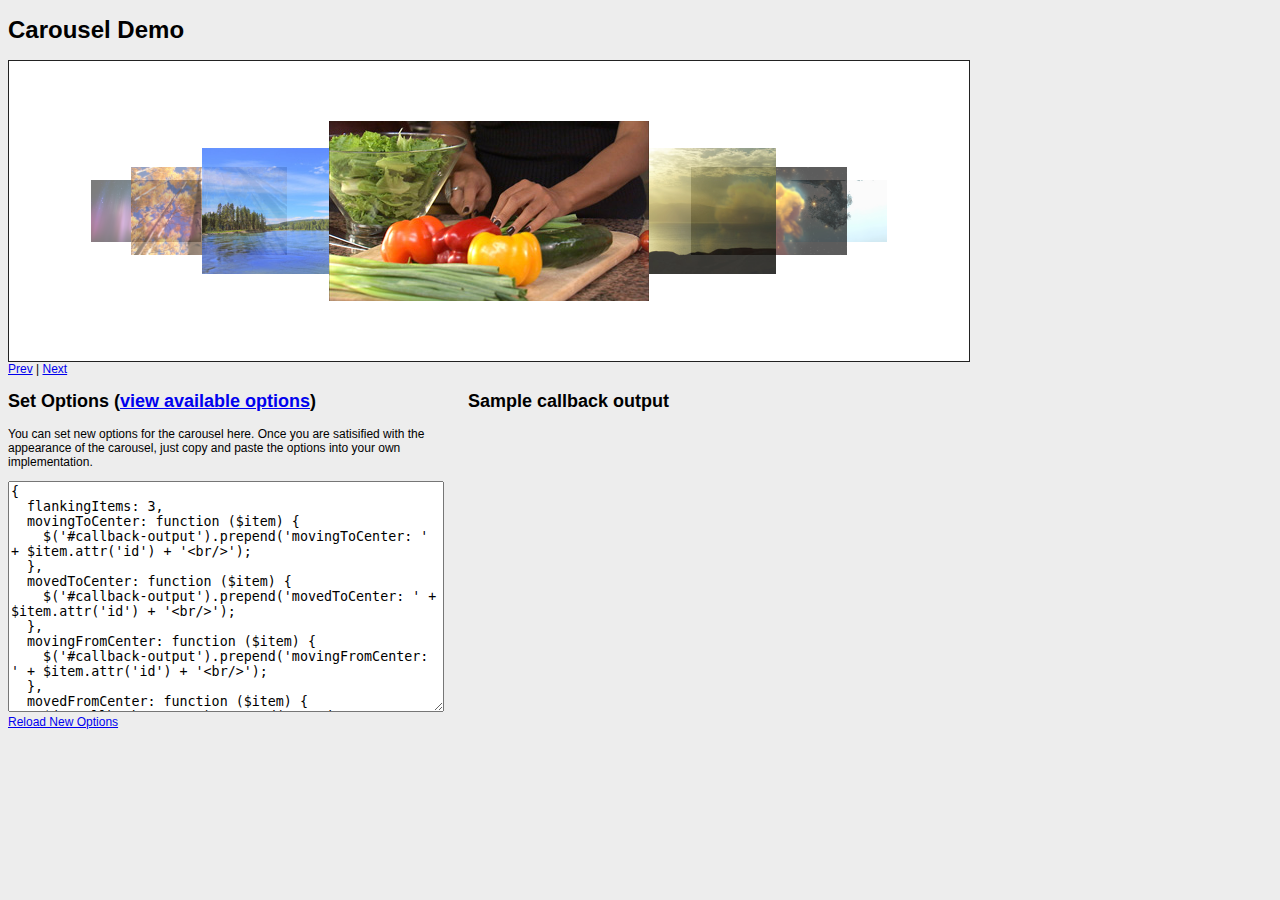
<file: waterwheelcarousel/jQuery-Waterwheel-Carousel/index.html>
<!doctype html>
<html>
  <head>
    <meta http-equiv="Content-Type" content="text/html; charset=UTF-8" />
    <title>Waterwheel Carousel Demo</title>
    <script type="text/javascript" src="http://code.jquery.com/jquery-1.9.1.min.js"></script>
    <script type="text/javascript" src="js/jquery.waterwheelCarousel.js"></script>
    <script type="text/javascript">
      $(document).ready(function () {
        var carousel = $("#carousel").waterwheelCarousel({
          flankingItems: 3,
          movingToCenter: function ($item) {
            $('#callback-output').prepend('movingToCenter: ' + $item.attr('id') + '<br/>');
          },
          movedToCenter: function ($item) {
            $('#callback-output').prepend('movedToCenter: ' + $item.attr('id') + '<br/>');
          },
          movingFromCenter: function ($item) {
            $('#callback-output').prepend('movingFromCenter: ' + $item.attr('id') + '<br/>');
          },
          movedFromCenter: function ($item) {
            $('#callback-output').prepend('movedFromCenter: ' + $item.attr('id') + '<br/>');
          },
          clickedCenter: function ($item) {
            $('#callback-output').prepend('clickedCenter: ' + $item.attr('id') + '<br/>');
          }
        });

        $('#prev').bind('click', function () {
          carousel.prev();
          return false
        });

        $('#next').bind('click', function () {
          carousel.next();
          return false;
        });

        $('#reload').bind('click', function () {
          newOptions = eval("(" + $('#newoptions').val() + ")");
          carousel.reload(newOptions);
          return false;
        });

      });
    </script>

    <style type="text/css">
      body {
        font-family:Arial;
        font-size:12px;
        background:#ededed;
      }
      .example-desc {
        margin:3px 0;
        padding:5px;
      }

      #carousel {
        width:960px;
        border:1px solid #222;
        height:300px;
        position:relative;
        clear:both;
        overflow:hidden;
        background:#FFF;
      }
      #carousel img {
        visibility:hidden; /* hide images until carousel can handle them */
        cursor:pointer; /* otherwise it's not as obvious items can be clicked */
      }

      .split-left {
        width:450px;
        float:left;
      }
      .split-right {
        width:400px;
        float:left;
        margin-left:10px;
      }
      #callback-output {
        height:250px;
        overflow:scroll;
      }
      textarea#newoptions {
        width:430px;
      }
    </style>
  </head>
  <body>
    <h1>Carousel Demo</h1>
    <div id="carousel">
      <a href="#"><img src="images/1.jpg" id="item-1" /></a>
      <a href="#"><img src="images/2.jpg" id="item-2" /></a>
      <a href="#"><img src="images/3.jpg" id="item-3" /></a>
      <a href="#"><img src="images/4.jpg" id="item-4" /></a>
      <a href="#"><img src="images/5.jpg" id="item-5" /></a>
      <a href="#"><img src="images/6.jpg" id="item-6" /></a>
      <a href="#"><img src="images/7.jpg" id="item-7" /></a>
      <a href="#"><img src="images/8.jpg" id="item-8" /></a>
      <a href="#"><img src="images/9.jpg" id="item-9" /></a>
    </div>
    <a href="#" id="prev">Prev</a> | <a href="#" id="next">Next</a>

    <br/>

    <div class="split-left">
      <h2>Set Options (<a href="http://www.bkosborne.com/jquery-waterwheel-carousel/options" target="_blank">view available options</a>)</h2>
      <p>You can set new options for the carousel here. Once you are satisified with the appearance of the carousel, just copy and paste the options into your own implementation.</p>
      <textarea id="newoptions" rows="15">
{
  flankingItems: 3,
  movingToCenter: function ($item) {
    $('#callback-output').prepend('movingToCenter: ' + $item.attr('id') + '<br/>');
  },
  movedToCenter: function ($item) {
    $('#callback-output').prepend('movedToCenter: ' + $item.attr('id') + '<br/>');
  },
  movingFromCenter: function ($item) {
    $('#callback-output').prepend('movingFromCenter: ' + $item.attr('id') + '<br/>');
  },
  movedFromCenter: function ($item) {
    $('#callback-output').prepend('movedFromCenter: ' + $item.attr('id') + '<br/>');
  },
  clickedCenter: function ($item) {
    $('#callback-output').prepend('clickedCenter: ' + $item.attr('id') + '<br/>');
  }
}
      </textarea><br/>
      <a href="#" id="reload">Reload New Options</a>
    </div>
    <div class="split-right">
      <h2>Sample callback output</h2>
      <div id="callback-output">

      </div>
    </div>

  </body>
</html>
</file>
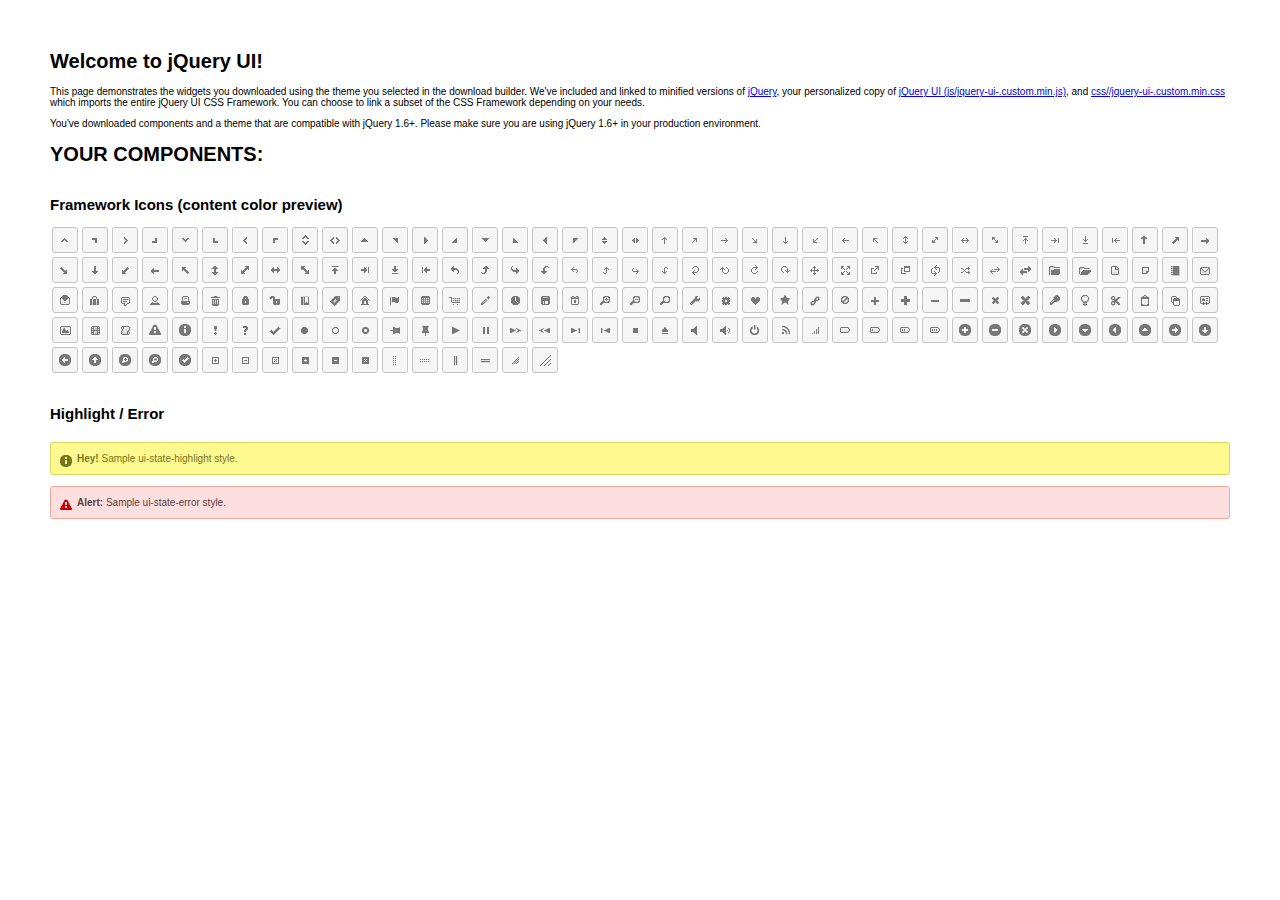
<file: js/jquery-ui-1.9.2.custom/jquery-ui-1.9.2.custom/index.html>
<!doctype html>
<html lang="us">
<head>
	<meta charset="utf-8">
	<title>jQuery UI Example Page</title>
	<link href="css/base/jquery-ui-1.9.2.custom.css" rel="stylesheet">
	<script src="js/jquery-1.8.3.js"></script>
	<script src="js/jquery-ui-1.9.2.custom.js"></script>
	<script>
	$(function() {
		

		

		

		

		

		

		

		

		// Hover states on the static widgets
		$( "#dialog-link, #icons li" ).hover(
			function() {
				$( this ).addClass( "ui-state-hover" );
			},
			function() {
				$( this ).removeClass( "ui-state-hover" );
			}
		);
	});
	</script>
	<style>
	body{
		font: 62.5% "Trebuchet MS", sans-serif;
		margin: 50px;
	}
	.demoHeaders {
		margin-top: 2em;
	}
	#dialog-link {
		padding: .4em 1em .4em 20px;
		text-decoration: none;
		position: relative;
	}
	#dialog-link span.ui-icon {
		margin: 0 5px 0 0;
		position: absolute;
		left: .2em;
		top: 50%;
		margin-top: -8px;
	}
	#icons {
		margin: 0;
		padding: 0;
	}
	#icons li {
		margin: 2px;
		position: relative;
		padding: 4px 0;
		cursor: pointer;
		float: left;
		list-style: none;
	}
	#icons span.ui-icon {
		float: left;
		margin: 0 4px;
	}
	.fakewindowcontain .ui-widget-overlay {
		position: absolute;
	}
	</style>
</head>
<body>

<h1>Welcome to jQuery UI!</h1>

<div class="ui-widget">
	<p>This page demonstrates the widgets you downloaded using the theme you selected in the download builder. We've included and linked to minified versions of <a href="js/jquery-1.8.3.js">jQuery</a>, your personalized copy of <a href="js/jquery-ui-.custom.min.js">jQuery UI (js/jquery-ui-.custom.min.js)</a>, and <a href="css//jquery-ui-.custom.min.css">css//jquery-ui-.custom.min.css</a> which imports the entire jQuery UI CSS Framework. You can choose to link a subset of the CSS Framework depending on your needs. </p>
	<p>You've downloaded components and a theme that are compatible with jQuery 1.6+. Please make sure you are using jQuery 1.6+ in your production environment.</p>
</div>

<h1>YOUR COMPONENTS:</h1>












<h2 class="demoHeaders">Framework Icons (content color preview)</h2>
<ul id="icons" class="ui-widget ui-helper-clearfix">
	<li class="ui-state-default ui-corner-all" title=".ui-icon-carat-1-n"><span class="ui-icon ui-icon-carat-1-n"></span></li>
	<li class="ui-state-default ui-corner-all" title=".ui-icon-carat-1-ne"><span class="ui-icon ui-icon-carat-1-ne"></span></li>
	<li class="ui-state-default ui-corner-all" title=".ui-icon-carat-1-e"><span class="ui-icon ui-icon-carat-1-e"></span></li>
	<li class="ui-state-default ui-corner-all" title=".ui-icon-carat-1-se"><span class="ui-icon ui-icon-carat-1-se"></span></li>
	<li class="ui-state-default ui-corner-all" title=".ui-icon-carat-1-s"><span class="ui-icon ui-icon-carat-1-s"></span></li>
	<li class="ui-state-default ui-corner-all" title=".ui-icon-carat-1-sw"><span class="ui-icon ui-icon-carat-1-sw"></span></li>
	<li class="ui-state-default ui-corner-all" title=".ui-icon-carat-1-w"><span class="ui-icon ui-icon-carat-1-w"></span></li>
	<li class="ui-state-default ui-corner-all" title=".ui-icon-carat-1-nw"><span class="ui-icon ui-icon-carat-1-nw"></span></li>
	<li class="ui-state-default ui-corner-all" title=".ui-icon-carat-2-n-s"><span class="ui-icon ui-icon-carat-2-n-s"></span></li>
	<li class="ui-state-default ui-corner-all" title=".ui-icon-carat-2-e-w"><span class="ui-icon ui-icon-carat-2-e-w"></span></li>
	<li class="ui-state-default ui-corner-all" title=".ui-icon-triangle-1-n"><span class="ui-icon ui-icon-triangle-1-n"></span></li>
	<li class="ui-state-default ui-corner-all" title=".ui-icon-triangle-1-ne"><span class="ui-icon ui-icon-triangle-1-ne"></span></li>
	<li class="ui-state-default ui-corner-all" title=".ui-icon-triangle-1-e"><span class="ui-icon ui-icon-triangle-1-e"></span></li>
	<li class="ui-state-default ui-corner-all" title=".ui-icon-triangle-1-se"><span class="ui-icon ui-icon-triangle-1-se"></span></li>
	<li class="ui-state-default ui-corner-all" title=".ui-icon-triangle-1-s"><span class="ui-icon ui-icon-triangle-1-s"></span></li>
	<li class="ui-state-default ui-corner-all" title=".ui-icon-triangle-1-sw"><span class="ui-icon ui-icon-triangle-1-sw"></span></li>
	<li class="ui-state-default ui-corner-all" title=".ui-icon-triangle-1-w"><span class="ui-icon ui-icon-triangle-1-w"></span></li>
	<li class="ui-state-default ui-corner-all" title=".ui-icon-triangle-1-nw"><span class="ui-icon ui-icon-triangle-1-nw"></span></li>
	<li class="ui-state-default ui-corner-all" title=".ui-icon-triangle-2-n-s"><span class="ui-icon ui-icon-triangle-2-n-s"></span></li>
	<li class="ui-state-default ui-corner-all" title=".ui-icon-triangle-2-e-w"><span class="ui-icon ui-icon-triangle-2-e-w"></span></li>
	<li class="ui-state-default ui-corner-all" title=".ui-icon-arrow-1-n"><span class="ui-icon ui-icon-arrow-1-n"></span></li>
	<li class="ui-state-default ui-corner-all" title=".ui-icon-arrow-1-ne"><span class="ui-icon ui-icon-arrow-1-ne"></span></li>
	<li class="ui-state-default ui-corner-all" title=".ui-icon-arrow-1-e"><span class="ui-icon ui-icon-arrow-1-e"></span></li>
	<li class="ui-state-default ui-corner-all" title=".ui-icon-arrow-1-se"><span class="ui-icon ui-icon-arrow-1-se"></span></li>
	<li class="ui-state-default ui-corner-all" title=".ui-icon-arrow-1-s"><span class="ui-icon ui-icon-arrow-1-s"></span></li>
	<li class="ui-state-default ui-corner-all" title=".ui-icon-arrow-1-sw"><span class="ui-icon ui-icon-arrow-1-sw"></span></li>
	<li class="ui-state-default ui-corner-all" title=".ui-icon-arrow-1-w"><span class="ui-icon ui-icon-arrow-1-w"></span></li>
	<li class="ui-state-default ui-corner-all" title=".ui-icon-arrow-1-nw"><span class="ui-icon ui-icon-arrow-1-nw"></span></li>
	<li class="ui-state-default ui-corner-all" title=".ui-icon-arrow-2-n-s"><span class="ui-icon ui-icon-arrow-2-n-s"></span></li>
	<li class="ui-state-default ui-corner-all" title=".ui-icon-arrow-2-ne-sw"><span class="ui-icon ui-icon-arrow-2-ne-sw"></span></li>
	<li class="ui-state-default ui-corner-all" title=".ui-icon-arrow-2-e-w"><span class="ui-icon ui-icon-arrow-2-e-w"></span></li>
	<li class="ui-state-default ui-corner-all" title=".ui-icon-arrow-2-se-nw"><span class="ui-icon ui-icon-arrow-2-se-nw"></span></li>
	<li class="ui-state-default ui-corner-all" title=".ui-icon-arrowstop-1-n"><span class="ui-icon ui-icon-arrowstop-1-n"></span></li>
	<li class="ui-state-default ui-corner-all" title=".ui-icon-arrowstop-1-e"><span class="ui-icon ui-icon-arrowstop-1-e"></span></li>
	<li class="ui-state-default ui-corner-all" title=".ui-icon-arrowstop-1-s"><span class="ui-icon ui-icon-arrowstop-1-s"></span></li>
	<li class="ui-state-default ui-corner-all" title=".ui-icon-arrowstop-1-w"><span class="ui-icon ui-icon-arrowstop-1-w"></span></li>
	<li class="ui-state-default ui-corner-all" title=".ui-icon-arrowthick-1-n"><span class="ui-icon ui-icon-arrowthick-1-n"></span></li>
	<li class="ui-state-default ui-corner-all" title=".ui-icon-arrowthick-1-ne"><span class="ui-icon ui-icon-arrowthick-1-ne"></span></li>
	<li class="ui-state-default ui-corner-all" title=".ui-icon-arrowthick-1-e"><span class="ui-icon ui-icon-arrowthick-1-e"></span></li>
	<li class="ui-state-default ui-corner-all" title=".ui-icon-arrowthick-1-se"><span class="ui-icon ui-icon-arrowthick-1-se"></span></li>
	<li class="ui-state-default ui-corner-all" title=".ui-icon-arrowthick-1-s"><span class="ui-icon ui-icon-arrowthick-1-s"></span></li>
	<li class="ui-state-default ui-corner-all" title=".ui-icon-arrowthick-1-sw"><span class="ui-icon ui-icon-arrowthick-1-sw"></span></li>
	<li class="ui-state-default ui-corner-all" title=".ui-icon-arrowthick-1-w"><span class="ui-icon ui-icon-arrowthick-1-w"></span></li>
	<li class="ui-state-default ui-corner-all" title=".ui-icon-arrowthick-1-nw"><span class="ui-icon ui-icon-arrowthick-1-nw"></span></li>
	<li class="ui-state-default ui-corner-all" title=".ui-icon-arrowthick-2-n-s"><span class="ui-icon ui-icon-arrowthick-2-n-s"></span></li>
	<li class="ui-state-default ui-corner-all" title=".ui-icon-arrowthick-2-ne-sw"><span class="ui-icon ui-icon-arrowthick-2-ne-sw"></span></li>
	<li class="ui-state-default ui-corner-all" title=".ui-icon-arrowthick-2-e-w"><span class="ui-icon ui-icon-arrowthick-2-e-w"></span></li>
	<li class="ui-state-default ui-corner-all" title=".ui-icon-arrowthick-2-se-nw"><span class="ui-icon ui-icon-arrowthick-2-se-nw"></span></li>
	<li class="ui-state-default ui-corner-all" title=".ui-icon-arrowthickstop-1-n"><span class="ui-icon ui-icon-arrowthickstop-1-n"></span></li>
	<li class="ui-state-default ui-corner-all" title=".ui-icon-arrowthickstop-1-e"><span class="ui-icon ui-icon-arrowthickstop-1-e"></span></li>
	<li class="ui-state-default ui-corner-all" title=".ui-icon-arrowthickstop-1-s"><span class="ui-icon ui-icon-arrowthickstop-1-s"></span></li>
	<li class="ui-state-default ui-corner-all" title=".ui-icon-arrowthickstop-1-w"><span class="ui-icon ui-icon-arrowthickstop-1-w"></span></li>
	<li class="ui-state-default ui-corner-all" title=".ui-icon-arrowreturnthick-1-w"><span class="ui-icon ui-icon-arrowreturnthick-1-w"></span></li>
	<li class="ui-state-default ui-corner-all" title=".ui-icon-arrowreturnthick-1-n"><span class="ui-icon ui-icon-arrowreturnthick-1-n"></span></li>
	<li class="ui-state-default ui-corner-all" title=".ui-icon-arrowreturnthick-1-e"><span class="ui-icon ui-icon-arrowreturnthick-1-e"></span></li>
	<li class="ui-state-default ui-corner-all" title=".ui-icon-arrowreturnthick-1-s"><span class="ui-icon ui-icon-arrowreturnthick-1-s"></span></li>
	<li class="ui-state-default ui-corner-all" title=".ui-icon-arrowreturn-1-w"><span class="ui-icon ui-icon-arrowreturn-1-w"></span></li>
	<li class="ui-state-default ui-corner-all" title=".ui-icon-arrowreturn-1-n"><span class="ui-icon ui-icon-arrowreturn-1-n"></span></li>
	<li class="ui-state-default ui-corner-all" title=".ui-icon-arrowreturn-1-e"><span class="ui-icon ui-icon-arrowreturn-1-e"></span></li>
	<li class="ui-state-default ui-corner-all" title=".ui-icon-arrowreturn-1-s"><span class="ui-icon ui-icon-arrowreturn-1-s"></span></li>
	<li class="ui-state-default ui-corner-all" title=".ui-icon-arrowrefresh-1-w"><span class="ui-icon ui-icon-arrowrefresh-1-w"></span></li>
	<li class="ui-state-default ui-corner-all" title=".ui-icon-arrowrefresh-1-n"><span class="ui-icon ui-icon-arrowrefresh-1-n"></span></li>
	<li class="ui-state-default ui-corner-all" title=".ui-icon-arrowrefresh-1-e"><span class="ui-icon ui-icon-arrowrefresh-1-e"></span></li>
	<li class="ui-state-default ui-corner-all" title=".ui-icon-arrowrefresh-1-s"><span class="ui-icon ui-icon-arrowrefresh-1-s"></span></li>
	<li class="ui-state-default ui-corner-all" title=".ui-icon-arrow-4"><span class="ui-icon ui-icon-arrow-4"></span></li>
	<li class="ui-state-default ui-corner-all" title=".ui-icon-arrow-4-diag"><span class="ui-icon ui-icon-arrow-4-diag"></span></li>
	<li class="ui-state-default ui-corner-all" title=".ui-icon-extlink"><span class="ui-icon ui-icon-extlink"></span></li>
	<li class="ui-state-default ui-corner-all" title=".ui-icon-newwin"><span class="ui-icon ui-icon-newwin"></span></li>
	<li class="ui-state-default ui-corner-all" title=".ui-icon-refresh"><span class="ui-icon ui-icon-refresh"></span></li>
	<li class="ui-state-default ui-corner-all" title=".ui-icon-shuffle"><span class="ui-icon ui-icon-shuffle"></span></li>
	<li class="ui-state-default ui-corner-all" title=".ui-icon-transfer-e-w"><span class="ui-icon ui-icon-transfer-e-w"></span></li>
	<li class="ui-state-default ui-corner-all" title=".ui-icon-transferthick-e-w"><span class="ui-icon ui-icon-transferthick-e-w"></span></li>
	<li class="ui-state-default ui-corner-all" title=".ui-icon-folder-collapsed"><span class="ui-icon ui-icon-folder-collapsed"></span></li>
	<li class="ui-state-default ui-corner-all" title=".ui-icon-folder-open"><span class="ui-icon ui-icon-folder-open"></span></li>
	<li class="ui-state-default ui-corner-all" title=".ui-icon-document"><span class="ui-icon ui-icon-document"></span></li>
	<li class="ui-state-default ui-corner-all" title=".ui-icon-document-b"><span class="ui-icon ui-icon-document-b"></span></li>
	<li class="ui-state-default ui-corner-all" title=".ui-icon-note"><span class="ui-icon ui-icon-note"></span></li>
	<li class="ui-state-default ui-corner-all" title=".ui-icon-mail-closed"><span class="ui-icon ui-icon-mail-closed"></span></li>
	<li class="ui-state-default ui-corner-all" title=".ui-icon-mail-open"><span class="ui-icon ui-icon-mail-open"></span></li>
	<li class="ui-state-default ui-corner-all" title=".ui-icon-suitcase"><span class="ui-icon ui-icon-suitcase"></span></li>
	<li class="ui-state-default ui-corner-all" title=".ui-icon-comment"><span class="ui-icon ui-icon-comment"></span></li>
	<li class="ui-state-default ui-corner-all" title=".ui-icon-person"><span class="ui-icon ui-icon-person"></span></li>
	<li class="ui-state-default ui-corner-all" title=".ui-icon-print"><span class="ui-icon ui-icon-print"></span></li>
	<li class="ui-state-default ui-corner-all" title=".ui-icon-trash"><span class="ui-icon ui-icon-trash"></span></li>
	<li class="ui-state-default ui-corner-all" title=".ui-icon-locked"><span class="ui-icon ui-icon-locked"></span></li>
	<li class="ui-state-default ui-corner-all" title=".ui-icon-unlocked"><span class="ui-icon ui-icon-unlocked"></span></li>
	<li class="ui-state-default ui-corner-all" title=".ui-icon-bookmark"><span class="ui-icon ui-icon-bookmark"></span></li>
	<li class="ui-state-default ui-corner-all" title=".ui-icon-tag"><span class="ui-icon ui-icon-tag"></span></li>
	<li class="ui-state-default ui-corner-all" title=".ui-icon-home"><span class="ui-icon ui-icon-home"></span></li>
	<li class="ui-state-default ui-corner-all" title=".ui-icon-flag"><span class="ui-icon ui-icon-flag"></span></li>
	<li class="ui-state-default ui-corner-all" title=".ui-icon-calculator"><span class="ui-icon ui-icon-calculator"></span></li>
	<li class="ui-state-default ui-corner-all" title=".ui-icon-cart"><span class="ui-icon ui-icon-cart"></span></li>
	<li class="ui-state-default ui-corner-all" title=".ui-icon-pencil"><span class="ui-icon ui-icon-pencil"></span></li>
	<li class="ui-state-default ui-corner-all" title=".ui-icon-clock"><span class="ui-icon ui-icon-clock"></span></li>
	<li class="ui-state-default ui-corner-all" title=".ui-icon-disk"><span class="ui-icon ui-icon-disk"></span></li>
	<li class="ui-state-default ui-corner-all" title=".ui-icon-calendar"><span class="ui-icon ui-icon-calendar"></span></li>
	<li class="ui-state-default ui-corner-all" title=".ui-icon-zoomin"><span class="ui-icon ui-icon-zoomin"></span></li>
	<li class="ui-state-default ui-corner-all" title=".ui-icon-zoomout"><span class="ui-icon ui-icon-zoomout"></span></li>
	<li class="ui-state-default ui-corner-all" title=".ui-icon-search"><span class="ui-icon ui-icon-search"></span></li>
	<li class="ui-state-default ui-corner-all" title=".ui-icon-wrench"><span class="ui-icon ui-icon-wrench"></span></li>
	<li class="ui-state-default ui-corner-all" title=".ui-icon-gear"><span class="ui-icon ui-icon-gear"></span></li>
	<li class="ui-state-default ui-corner-all" title=".ui-icon-heart"><span class="ui-icon ui-icon-heart"></span></li>
	<li class="ui-state-default ui-corner-all" title=".ui-icon-star"><span class="ui-icon ui-icon-star"></span></li>
	<li class="ui-state-default ui-corner-all" title=".ui-icon-link"><span class="ui-icon ui-icon-link"></span></li>
	<li class="ui-state-default ui-corner-all" title=".ui-icon-cancel"><span class="ui-icon ui-icon-cancel"></span></li>
	<li class="ui-state-default ui-corner-all" title=".ui-icon-plus"><span class="ui-icon ui-icon-plus"></span></li>
	<li class="ui-state-default ui-corner-all" title=".ui-icon-plusthick"><span class="ui-icon ui-icon-plusthick"></span></li>
	<li class="ui-state-default ui-corner-all" title=".ui-icon-minus"><span class="ui-icon ui-icon-minus"></span></li>
	<li class="ui-state-default ui-corner-all" title=".ui-icon-minusthick"><span class="ui-icon ui-icon-minusthick"></span></li>
	<li class="ui-state-default ui-corner-all" title=".ui-icon-close"><span class="ui-icon ui-icon-close"></span></li>
	<li class="ui-state-default ui-corner-all" title=".ui-icon-closethick"><span class="ui-icon ui-icon-closethick"></span></li>
	<li class="ui-state-default ui-corner-all" title=".ui-icon-key"><span class="ui-icon ui-icon-key"></span></li>
	<li class="ui-state-default ui-corner-all" title=".ui-icon-lightbulb"><span class="ui-icon ui-icon-lightbulb"></span></li>
	<li class="ui-state-default ui-corner-all" title=".ui-icon-scissors"><span class="ui-icon ui-icon-scissors"></span></li>
	<li class="ui-state-default ui-corner-all" title=".ui-icon-clipboard"><span class="ui-icon ui-icon-clipboard"></span></li>
	<li class="ui-state-default ui-corner-all" title=".ui-icon-copy"><span class="ui-icon ui-icon-copy"></span></li>
	<li class="ui-state-default ui-corner-all" title=".ui-icon-contact"><span class="ui-icon ui-icon-contact"></span></li>
	<li class="ui-state-default ui-corner-all" title=".ui-icon-image"><span class="ui-icon ui-icon-image"></span></li>
	<li class="ui-state-default ui-corner-all" title=".ui-icon-video"><span class="ui-icon ui-icon-video"></span></li>
	<li class="ui-state-default ui-corner-all" title=".ui-icon-script"><span class="ui-icon ui-icon-script"></span></li>
	<li class="ui-state-default ui-corner-all" title=".ui-icon-alert"><span class="ui-icon ui-icon-alert"></span></li>
	<li class="ui-state-default ui-corner-all" title=".ui-icon-info"><span class="ui-icon ui-icon-info"></span></li>
	<li class="ui-state-default ui-corner-all" title=".ui-icon-notice"><span class="ui-icon ui-icon-notice"></span></li>
	<li class="ui-state-default ui-corner-all" title=".ui-icon-help"><span class="ui-icon ui-icon-help"></span></li>
	<li class="ui-state-default ui-corner-all" title=".ui-icon-check"><span class="ui-icon ui-icon-check"></span></li>
	<li class="ui-state-default ui-corner-all" title=".ui-icon-bullet"><span class="ui-icon ui-icon-bullet"></span></li>
	<li class="ui-state-default ui-corner-all" title=".ui-icon-radio-off"><span class="ui-icon ui-icon-radio-off"></span></li>
	<li class="ui-state-default ui-corner-all" title=".ui-icon-radio-on"><span class="ui-icon ui-icon-radio-on"></span></li>
	<li class="ui-state-default ui-corner-all" title=".ui-icon-pin-w"><span class="ui-icon ui-icon-pin-w"></span></li>
	<li class="ui-state-default ui-corner-all" title=".ui-icon-pin-s"><span class="ui-icon ui-icon-pin-s"></span></li>
	<li class="ui-state-default ui-corner-all" title=".ui-icon-play"><span class="ui-icon ui-icon-play"></span></li>
	<li class="ui-state-default ui-corner-all" title=".ui-icon-pause"><span class="ui-icon ui-icon-pause"></span></li>
	<li class="ui-state-default ui-corner-all" title=".ui-icon-seek-next"><span class="ui-icon ui-icon-seek-next"></span></li>
	<li class="ui-state-default ui-corner-all" title=".ui-icon-seek-prev"><span class="ui-icon ui-icon-seek-prev"></span></li>
	<li class="ui-state-default ui-corner-all" title=".ui-icon-seek-end"><span class="ui-icon ui-icon-seek-end"></span></li>
	<li class="ui-state-default ui-corner-all" title=".ui-icon-seek-first"><span class="ui-icon ui-icon-seek-first"></span></li>
	<li class="ui-state-default ui-corner-all" title=".ui-icon-stop"><span class="ui-icon ui-icon-stop"></span></li>
	<li class="ui-state-default ui-corner-all" title=".ui-icon-eject"><span class="ui-icon ui-icon-eject"></span></li>
	<li class="ui-state-default ui-corner-all" title=".ui-icon-volume-off"><span class="ui-icon ui-icon-volume-off"></span></li>
	<li class="ui-state-default ui-corner-all" title=".ui-icon-volume-on"><span class="ui-icon ui-icon-volume-on"></span></li>
	<li class="ui-state-default ui-corner-all" title=".ui-icon-power"><span class="ui-icon ui-icon-power"></span></li>
	<li class="ui-state-default ui-corner-all" title=".ui-icon-signal-diag"><span class="ui-icon ui-icon-signal-diag"></span></li>
	<li class="ui-state-default ui-corner-all" title=".ui-icon-signal"><span class="ui-icon ui-icon-signal"></span></li>
	<li class="ui-state-default ui-corner-all" title=".ui-icon-battery-0"><span class="ui-icon ui-icon-battery-0"></span></li>
	<li class="ui-state-default ui-corner-all" title=".ui-icon-battery-1"><span class="ui-icon ui-icon-battery-1"></span></li>
	<li class="ui-state-default ui-corner-all" title=".ui-icon-battery-2"><span class="ui-icon ui-icon-battery-2"></span></li>
	<li class="ui-state-default ui-corner-all" title=".ui-icon-battery-3"><span class="ui-icon ui-icon-battery-3"></span></li>
	<li class="ui-state-default ui-corner-all" title=".ui-icon-circle-plus"><span class="ui-icon ui-icon-circle-plus"></span></li>
	<li class="ui-state-default ui-corner-all" title=".ui-icon-circle-minus"><span class="ui-icon ui-icon-circle-minus"></span></li>
	<li class="ui-state-default ui-corner-all" title=".ui-icon-circle-close"><span class="ui-icon ui-icon-circle-close"></span></li>
	<li class="ui-state-default ui-corner-all" title=".ui-icon-circle-triangle-e"><span class="ui-icon ui-icon-circle-triangle-e"></span></li>
	<li class="ui-state-default ui-corner-all" title=".ui-icon-circle-triangle-s"><span class="ui-icon ui-icon-circle-triangle-s"></span></li>
	<li class="ui-state-default ui-corner-all" title=".ui-icon-circle-triangle-w"><span class="ui-icon ui-icon-circle-triangle-w"></span></li>
	<li class="ui-state-default ui-corner-all" title=".ui-icon-circle-triangle-n"><span class="ui-icon ui-icon-circle-triangle-n"></span></li>
	<li class="ui-state-default ui-corner-all" title=".ui-icon-circle-arrow-e"><span class="ui-icon ui-icon-circle-arrow-e"></span></li>
	<li class="ui-state-default ui-corner-all" title=".ui-icon-circle-arrow-s"><span class="ui-icon ui-icon-circle-arrow-s"></span></li>
	<li class="ui-state-default ui-corner-all" title=".ui-icon-circle-arrow-w"><span class="ui-icon ui-icon-circle-arrow-w"></span></li>
	<li class="ui-state-default ui-corner-all" title=".ui-icon-circle-arrow-n"><span class="ui-icon ui-icon-circle-arrow-n"></span></li>
	<li class="ui-state-default ui-corner-all" title=".ui-icon-circle-zoomin"><span class="ui-icon ui-icon-circle-zoomin"></span></li>
	<li class="ui-state-default ui-corner-all" title=".ui-icon-circle-zoomout"><span class="ui-icon ui-icon-circle-zoomout"></span></li>
	<li class="ui-state-default ui-corner-all" title=".ui-icon-circle-check"><span class="ui-icon ui-icon-circle-check"></span></li>
	<li class="ui-state-default ui-corner-all" title=".ui-icon-circlesmall-plus"><span class="ui-icon ui-icon-circlesmall-plus"></span></li>
	<li class="ui-state-default ui-corner-all" title=".ui-icon-circlesmall-minus"><span class="ui-icon ui-icon-circlesmall-minus"></span></li>
	<li class="ui-state-default ui-corner-all" title=".ui-icon-circlesmall-close"><span class="ui-icon ui-icon-circlesmall-close"></span></li>
	<li class="ui-state-default ui-corner-all" title=".ui-icon-squaresmall-plus"><span class="ui-icon ui-icon-squaresmall-plus"></span></li>
	<li class="ui-state-default ui-corner-all" title=".ui-icon-squaresmall-minus"><span class="ui-icon ui-icon-squaresmall-minus"></span></li>
	<li class="ui-state-default ui-corner-all" title=".ui-icon-squaresmall-close"><span class="ui-icon ui-icon-squaresmall-close"></span></li>
	<li class="ui-state-default ui-corner-all" title=".ui-icon-grip-dotted-vertical"><span class="ui-icon ui-icon-grip-dotted-vertical"></span></li>
	<li class="ui-state-default ui-corner-all" title=".ui-icon-grip-dotted-horizontal"><span class="ui-icon ui-icon-grip-dotted-horizontal"></span></li>
	<li class="ui-state-default ui-corner-all" title=".ui-icon-grip-solid-vertical"><span class="ui-icon ui-icon-grip-solid-vertical"></span></li>
	<li class="ui-state-default ui-corner-all" title=".ui-icon-grip-solid-horizontal"><span class="ui-icon ui-icon-grip-solid-horizontal"></span></li>
	<li class="ui-state-default ui-corner-all" title=".ui-icon-gripsmall-diagonal-se"><span class="ui-icon ui-icon-gripsmall-diagonal-se"></span></li>
	<li class="ui-state-default ui-corner-all" title=".ui-icon-grip-diagonal-se"><span class="ui-icon ui-icon-grip-diagonal-se"></span></li>
</ul>







<!-- Highlight / Error -->
<h2 class="demoHeaders">Highlight / Error</h2>
<div class="ui-widget">
	<div class="ui-state-highlight ui-corner-all" style="margin-top: 20px; padding: 0 .7em;">
		<p><span class="ui-icon ui-icon-info" style="float: left; margin-right: .3em;"></span>
		<strong>Hey!</strong> Sample ui-state-highlight style.</p>
	</div>
</div>
<br>
<div class="ui-widget">
	<div class="ui-state-error ui-corner-all" style="padding: 0 .7em;">
		<p><span class="ui-icon ui-icon-alert" style="float: left; margin-right: .3em;"></span>
		<strong>Alert:</strong> Sample ui-state-error style.</p>
	</div>
</div>

</body>
</html>
</file>
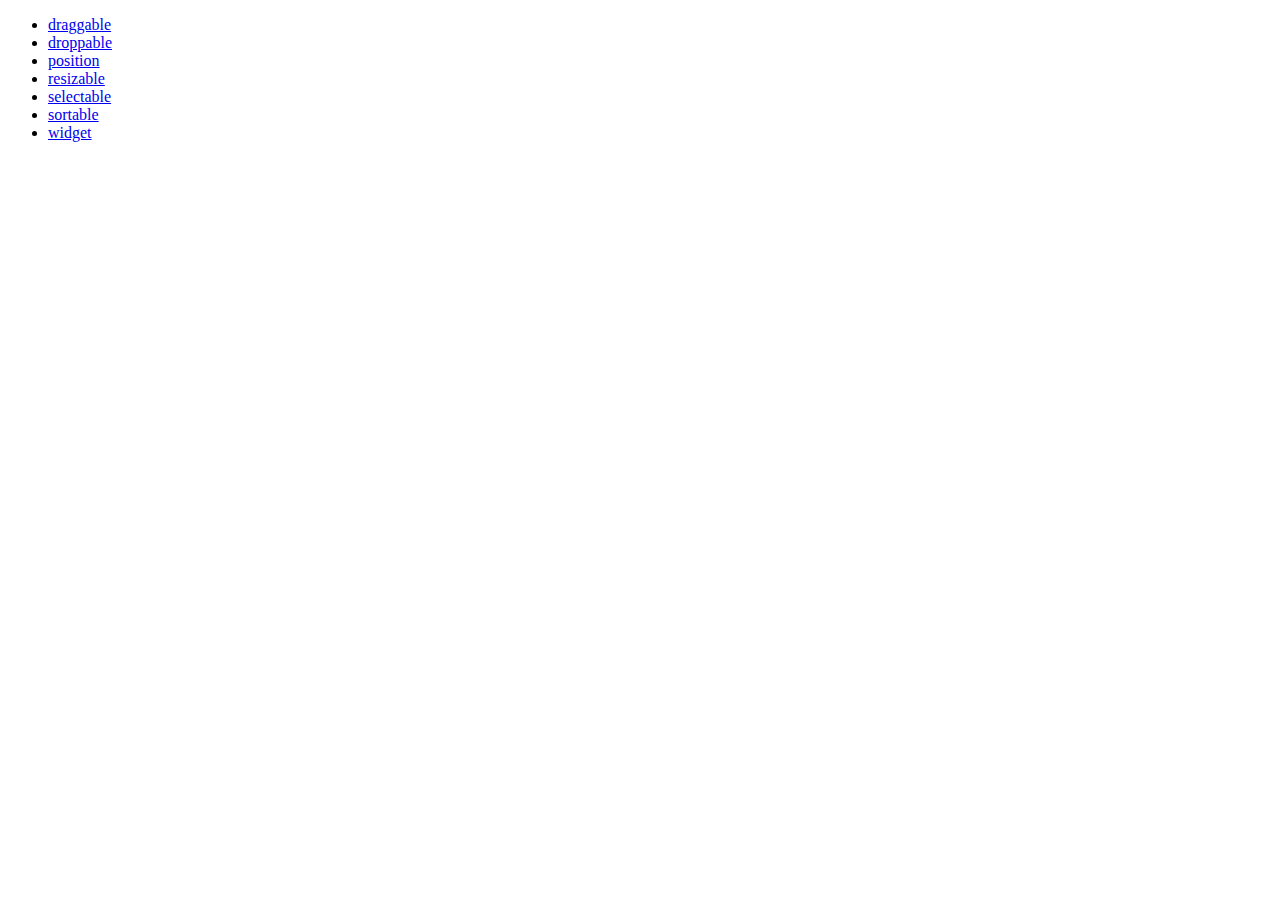
<file: js/jquery-ui-1.9.2.custom/jquery-ui-1.9.2.custom/development-bundle/demos/index.html>
<!doctype html>
<html lang="en">
<head>
	<meta charset="utf-8">
	<title>jQuery UI Demos</title>
</head>
<body>

<ul>
	<li><a href="draggable/">draggable</a></li>
	<li><a href="droppable/">droppable</a></li>
	<li><a href="position/">position</a></li>
	<li><a href="resizable/">resizable</a></li>
	<li><a href="selectable/">selectable</a></li>
	<li><a href="sortable/">sortable</a></li>
	<li><a href="widget/">widget</a></li>
</ul>

</body>
</html>
</file>
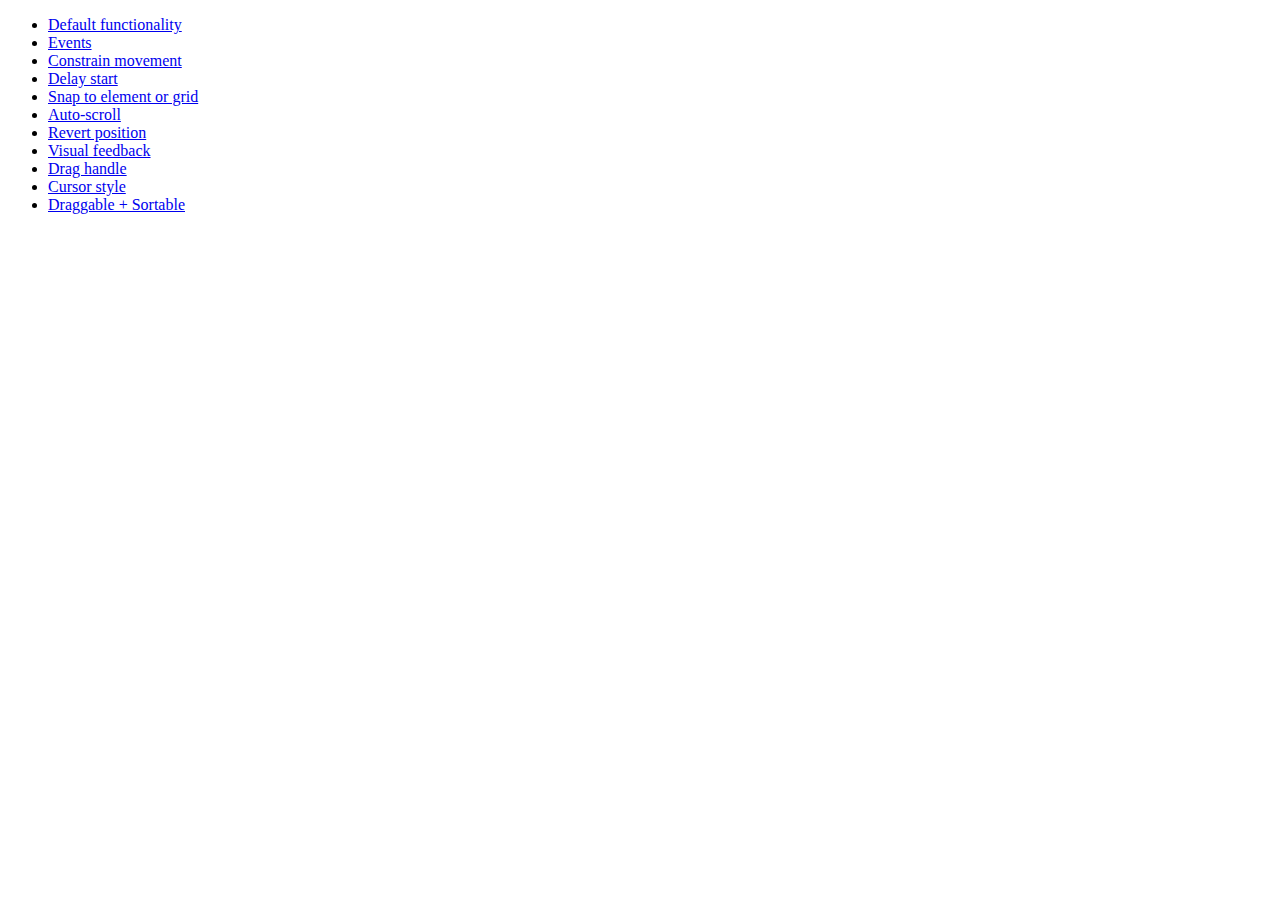
<file: js/jquery-ui-1.9.2.custom/jquery-ui-1.9.2.custom/development-bundle/demos/draggable/index.html>
<!doctype html>
<html lang="en">
<head>
	<meta charset="utf-8">
	<title>jQuery UI Draggable Demos</title>
</head>
<body>

<ul>
	<li><a href="default.html">Default functionality</a></li>
	<li><a href="events.html">Events</a></li>
	<li><a href="constrain-movement.html">Constrain movement</a></li>
	<li><a href="delay-start.html">Delay start</a></li>
	<li><a href="snap-to.html">Snap to element or grid</a></li>
	<li><a href="scroll.html">Auto-scroll</a></li>
	<li><a href="revert.html">Revert position</a></li>
	<li><a href="visual-feedback.html">Visual feedback</a></li>
	<li><a href="handle.html">Drag handle</a></li>
	<li><a href="cursor-style.html">Cursor style</a></li>
	<li><a href="sortable.html">Draggable + Sortable</a></li>
</ul>

</body>
</html>
</file>
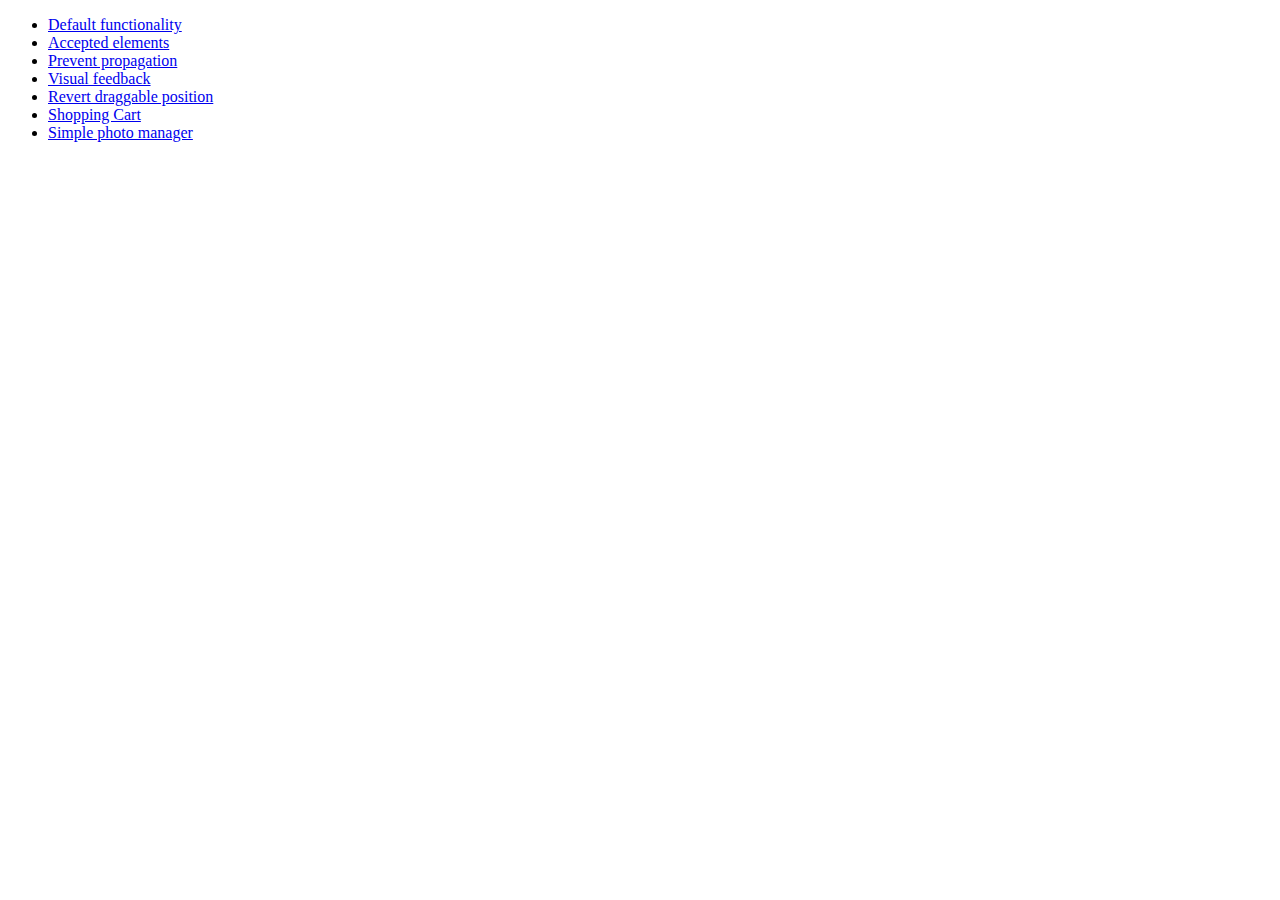
<file: js/jquery-ui-1.9.2.custom/jquery-ui-1.9.2.custom/development-bundle/demos/droppable/index.html>
<!doctype html>
<html lang="en">
<head>
	<meta charset="utf-8">
	<title>jQuery UI Droppable Demos</title>
</head>
<body>

<ul>
	<li><a href="default.html">Default functionality</a></li>
	<li><a href="accepted-elements.html">Accepted elements</a></li>
	<li><a href="propagation.html">Prevent propagation</a></li>
	<li><a href="visual-feedback.html">Visual feedback</a></li>
	<li><a href="revert.html">Revert draggable position</a></li>
	<li><a href="shopping-cart.html">Shopping Cart</a></li>
	<li><a href="photo-manager.html">Simple photo manager</a></li>
</ul>

</body>
</html>
</file>
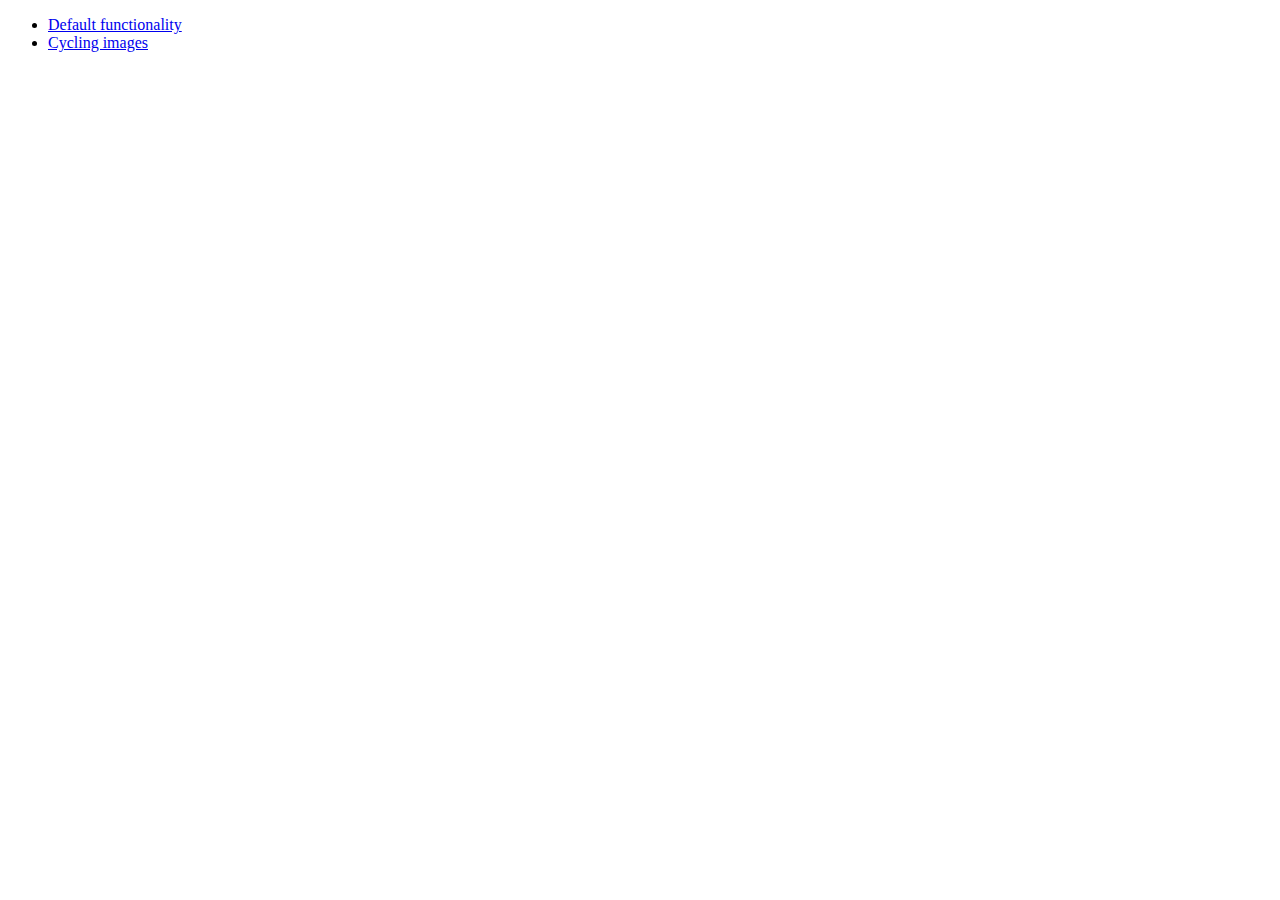
<file: js/jquery-ui-1.9.2.custom/jquery-ui-1.9.2.custom/development-bundle/demos/position/index.html>
<!doctype html>
<html lang="en">
<head>
	<meta charset="utf-8">
	<title>jQuery UI Position Demo</title>
</head>
<body>

<ul>
	<li><a href="default.html">Default functionality</a></li>
	<li><a href="cycler.html">Cycling images</a></li>
</ul>

</body>
</html>
</file>
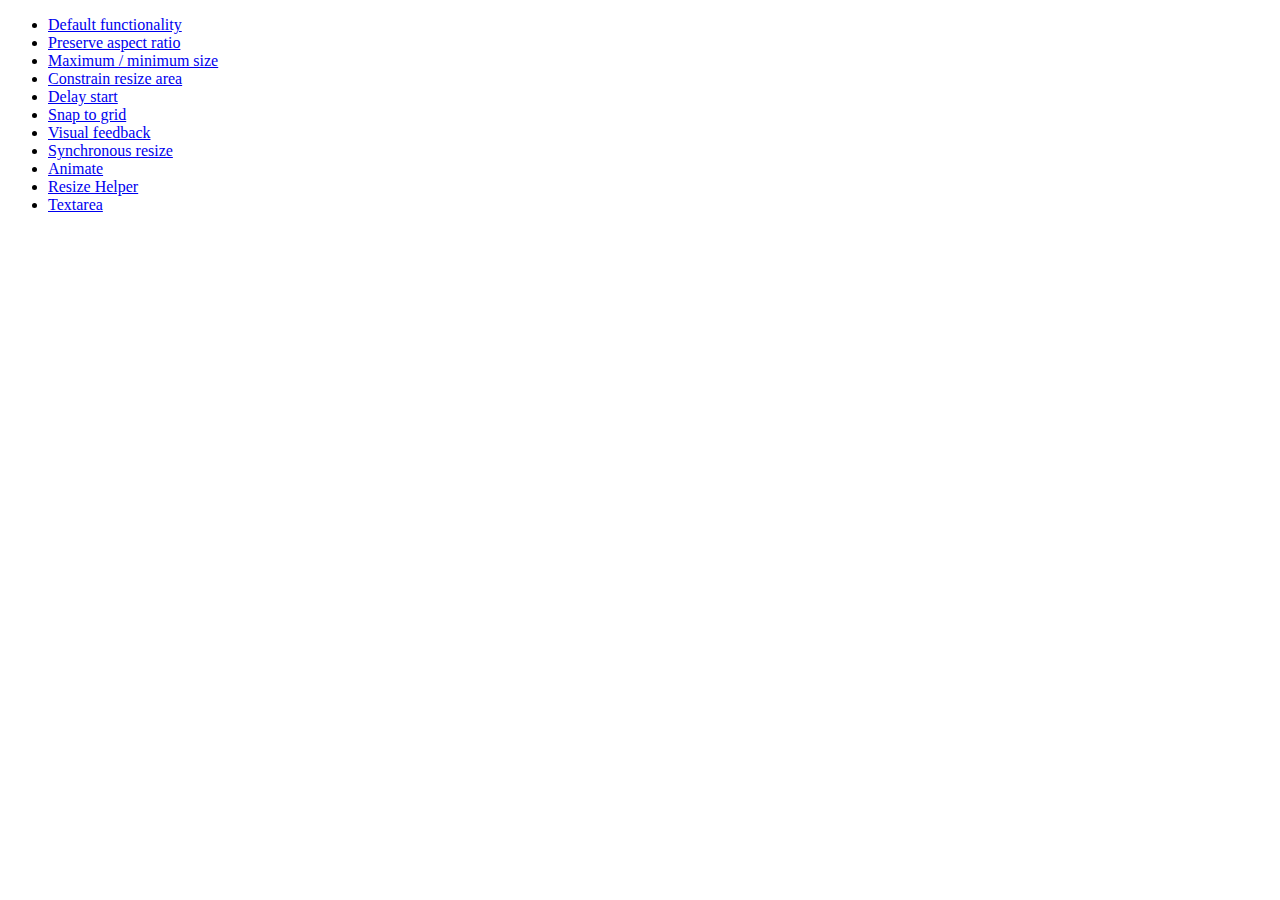
<file: js/jquery-ui-1.9.2.custom/jquery-ui-1.9.2.custom/development-bundle/demos/resizable/index.html>
<!doctype html>
<html lang="en">
<head>
	<meta charset="utf-8">
	<title>jQuery UI Resizable Demos</title>
</head>
<body>

<ul>
	<li><a href="default.html">Default functionality</a></li>
	<li><a href="aspect-ratio.html">Preserve aspect ratio</a></li>
	<li><a href="max-min.html">Maximum / minimum size</a></li>
	<li><a href="constrain-area.html">Constrain resize area</a></li>
	<li><a href="delay-start.html">Delay start</a></li>
	<li><a href="snap-to-grid.html">Snap to grid</a></li>
	<li><a href="visual-feedback.html">Visual feedback</a></li>
	<li><a href="synchronous-resize.html">Synchronous resize</a></li>
	<li><a href="animate.html">Animate</a></li>
	<li><a href="helper.html">Resize Helper</a></li>
	<li><a href="textarea.html">Textarea</a></li>
</ul>

</body>
</html>
</file>
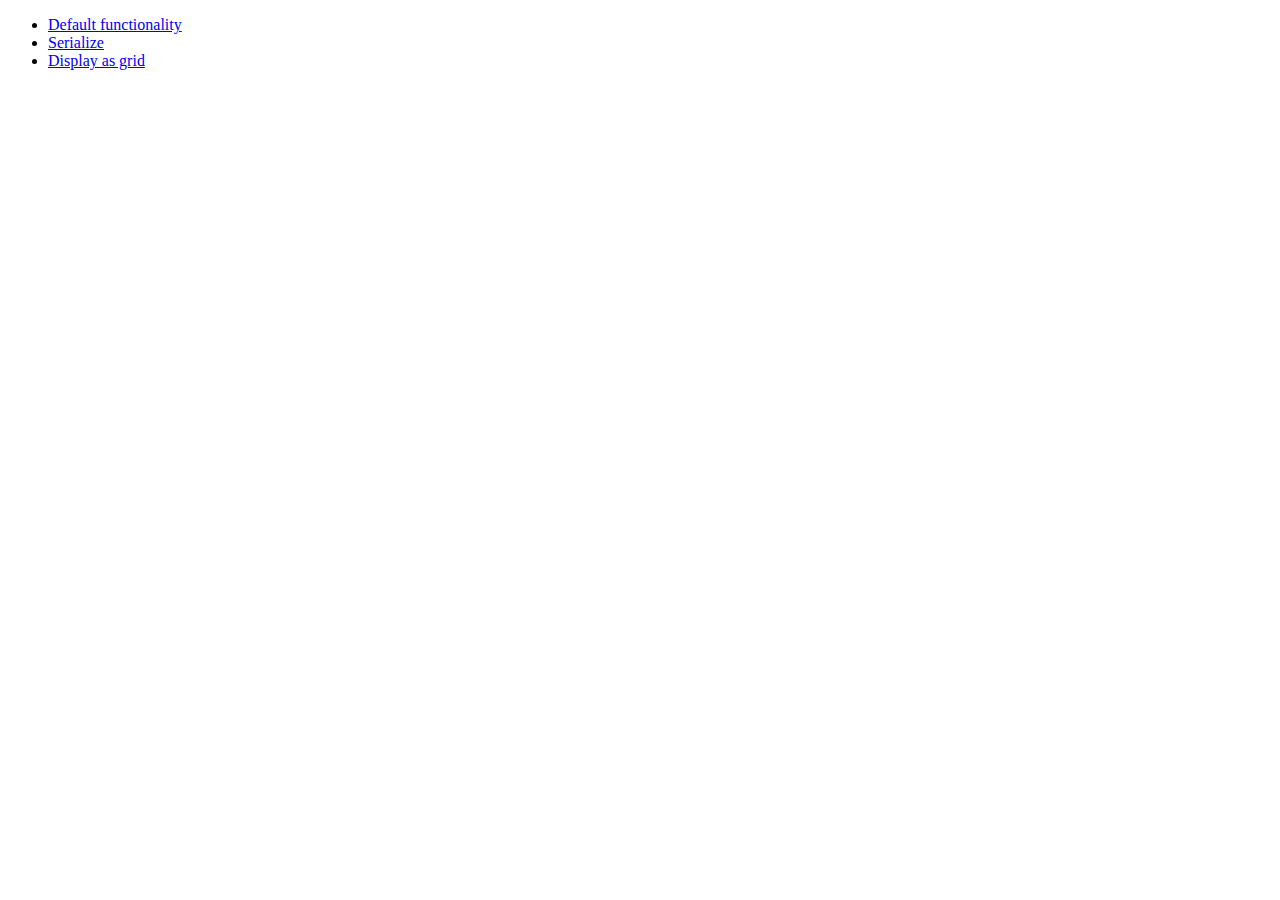
<file: js/jquery-ui-1.9.2.custom/jquery-ui-1.9.2.custom/development-bundle/demos/selectable/index.html>
<!doctype html>
<html lang="en">
<head>
	<meta charset="utf-8">
	<title>jQuery UI Selectable Demos</title>
</head>
<body>

<ul>
	<li><a href="default.html">Default functionality</a></li>
	<li><a href="serialize.html">Serialize</a></li>
	<li><a href="display-grid.html">Display as grid</a></li>
</ul>

</body>
</html>
</file>
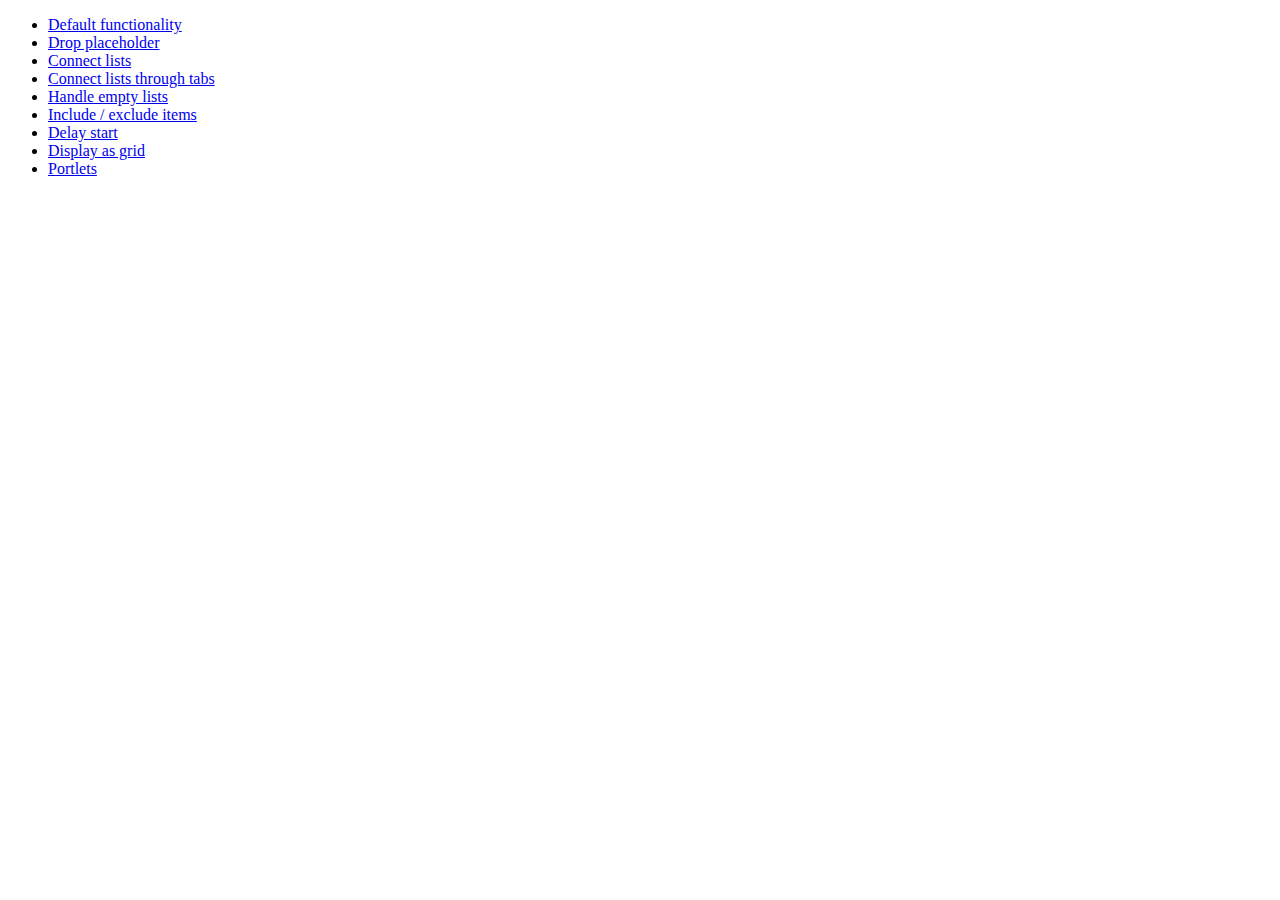
<file: js/jquery-ui-1.9.2.custom/jquery-ui-1.9.2.custom/development-bundle/demos/sortable/index.html>
<!doctype html>
<html lang="en">
<head>
	<meta charset="utf-8">
	<title>jQuery UI Sortable Demos</title>
</head>
<body>

<ul>
	<li><a href="default.html">Default functionality</a></li>
	<li><a href="placeholder.html">Drop placeholder</a></li>
	<li><a href="connect-lists.html">Connect lists</a></li>
	<li><a href="connect-lists-through-tabs.html">Connect lists through tabs</a></li>
	<li><a href="empty-lists.html">Handle empty lists</a></li>
	<li><a href="items.html">Include / exclude items</a></li>
	<li><a href="delay-start.html">Delay start</a></li>
	<li><a href="display-grid.html">Display as grid</a></li>
	<li><a href="portlets.html">Portlets</a></li>
</ul>

</body>
</html>
</file>
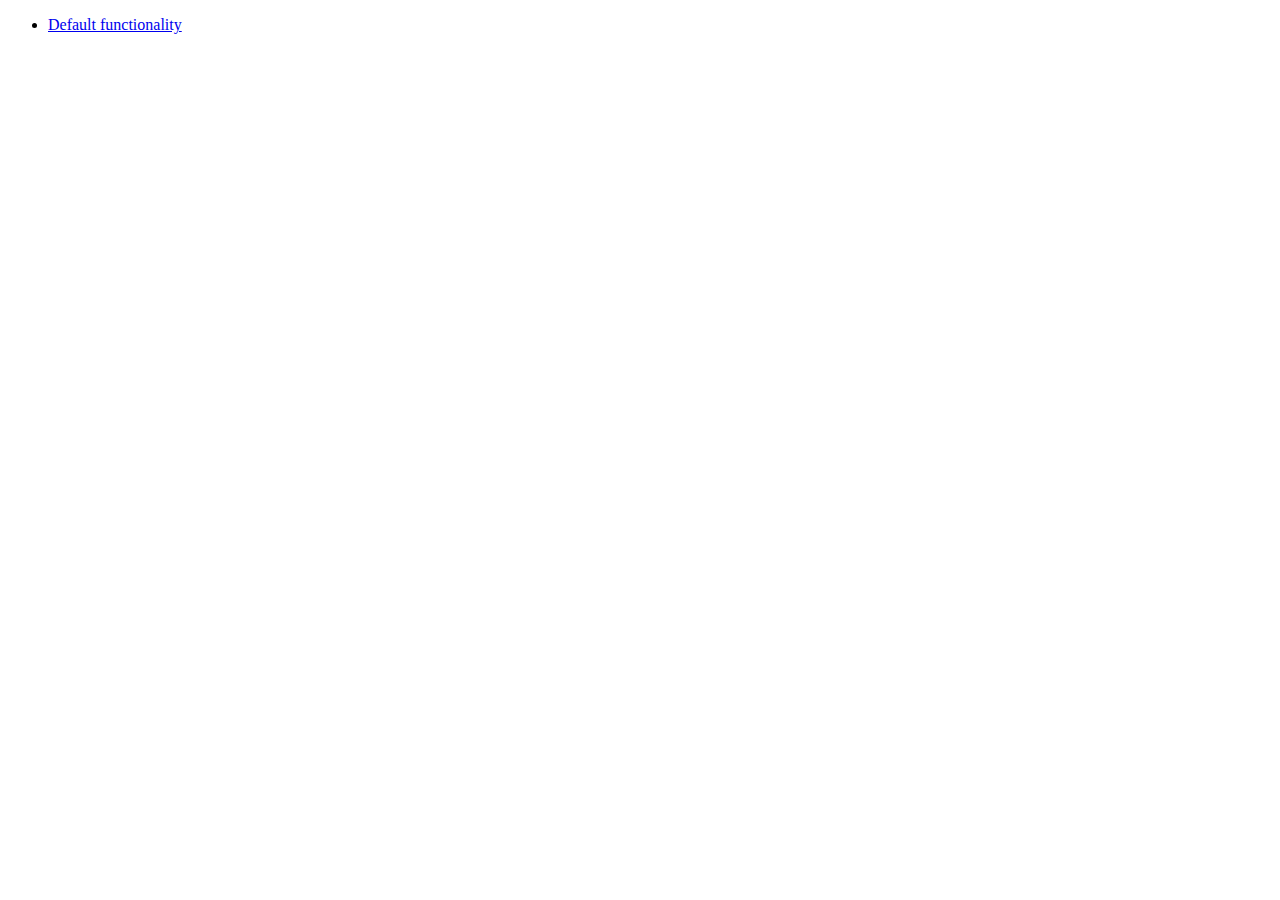
<file: js/jquery-ui-1.9.2.custom/jquery-ui-1.9.2.custom/development-bundle/demos/widget/index.html>
<!doctype html>
<html lang="en">
<head>
	<meta charset="utf-8">
	<title>jQuery UI Widget Demo</title>
</head>
<body>

<ul>
	<li><a href="default.html">Default functionality</a></li>
</ul>

</body>
</html>
</file>
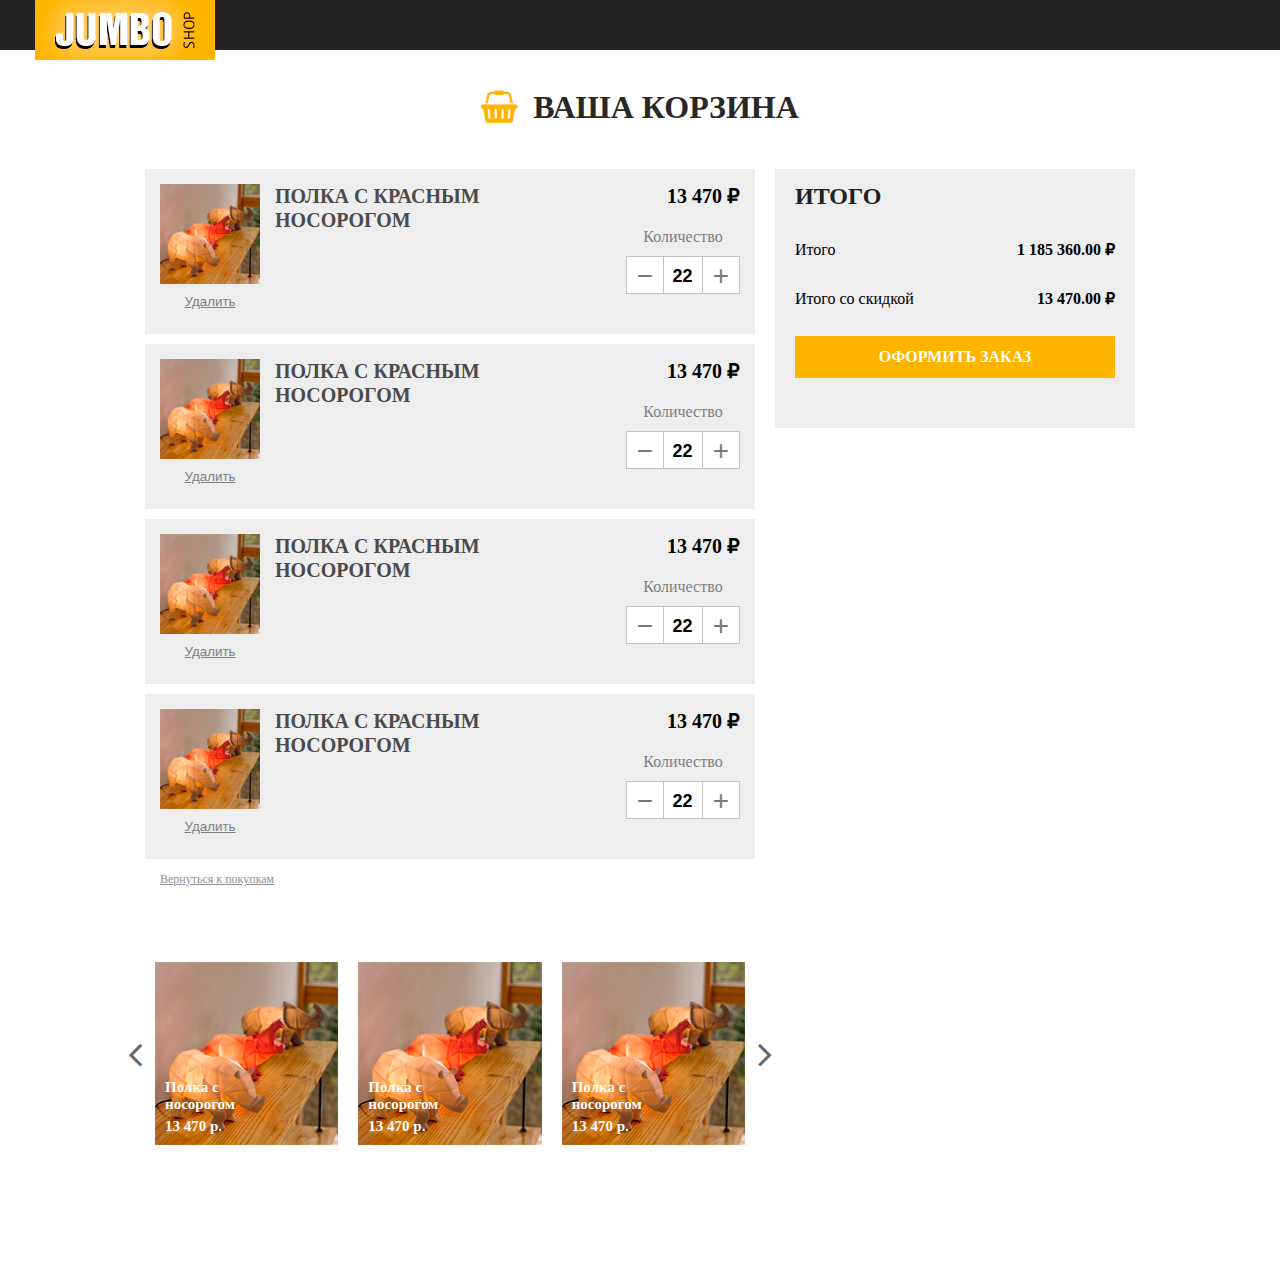
<file: cart.html>
<!DOCTYPE html>
<html class="no-js" lang="ru">
<head>
	<meta charset="utf-8">
	<meta http-equiv="X-UA-Compatible" content="IE=edge">
	<meta name="viewport" content="width=device-width, initial-scale=1">

	<title>Корзина</title>

	<link rel="stylesheet" type="text/css" href="css/slick.css"/>
	<link rel="stylesheet" type="text/css" href="css/slick-theme.css"/>

	<link rel="stylesheet" href="css/mainBlocks.css">
	<link rel="stylesheet" href="css/cart.css">
	<link rel="stylesheet" href="css/media.main.css">
	<link rel="stylesheet" href="css/media.cart.css">
	<link rel="stylesheet" href="css/counter.css">

</head>
<body>

<header>
	<div class="menu menu-fluid">
		<a href="index.html" id="logo_link">
			<img src="jlogo.png" alt="Jumbo-shop" id="logo">
		</a>
	</div>
</header>

<div class="wrap_content">
	<div class="content pageHeader itemPage">
		<div class="content pageHeader">
			<h1 class="page_title"><i class="fa fa-shopping-basket" aria-hidden="true"></i>Ваша корзина</h1>
		</div>

		<div class="fix-container item_wrap">
			<div class="cart-wrapper">
				<div class="cart-list">
					<div class="item">
						<div class="item-wrap">

							<div class="img-content">
								<a href="item.html" class="a a_decoration-none img-box"> 
									<div class="img-hover"><i class="fa fa-search-plus" aria-hidden="true"></i></div>
									<img src="images/catalog/pic02.png" alt="" class="img">
								</a>
								<form action="#" class="form-remove">
									<button id="" class="remove-btn hidden-md">Удалить</button>
								</form>
							</div>

							<div class="count-container hidden-md">
								<p class="i-price"><span class="ispan">13 470</span> ₽</p>
								<p class="p">Количество</p>
								<form action="#">
									<div class="counter-group">
										<button class="c-btn dec_count counter-js">−</button>
										<div class="inp"><input id="" type="number" class="count" min="1" max="99" value="22"></div>
										<button class="c-btn inc_count counter-js">+</button>
									</div>
								</form>
							</div>

							<div class="item-desc">
								<a href="item.html" class="a a_title">Полка с красным носорогом</a>
								<p class="i-price sm-visible"><span class="ispan">13 470</span> ₽</p>
							</div>

							<div class="count-container sm-visible">
								<form class="i-col" action="#">
									<p class="p hidden-md">Количество</p>
									<div class="counter-group">
										<button class="c-btn dec_count counter-js">−</button>
										<div class="inp"><input id="" type="number" class="count" min="1" max="99" value="22"></div>
										<button class="c-btn inc_count counter-js">+</button>
									</div>
								</form>
								<form action="#" class="form-remove">
									<button id="" class="remove-btn">Удалить</button>
								</form>
							</div>
						</div>
					</div>
					<div class="item">
						<div class="item-wrap">

							<div class="img-content">
								<a href="item.html" class="a a_decoration-none img-box"> 
									<div class="img-hover"><i class="fa fa-search-plus" aria-hidden="true"></i></div>
									<img src="images/catalog/pic02.png" alt="" class="img">
								</a>
								<form action="#" class="form-remove">
									<button id="" class="remove-btn hidden-md">Удалить</button>
								</form>
							</div>

							<div class="count-container hidden-md">
								<p class="i-price"><span class="ispan">13 470</span> ₽</p>
								<p class="p">Количество</p>
								<form action="#">
									<div class="counter-group">
										<button class="c-btn dec_count counter-js">−</button>
										<div class="inp"><input id="" type="number" class="count" min="1" max="99" value="22"></div>
										<button class="c-btn inc_count counter-js">+</button>
									</div>
								</form>
							</div>

							<div class="item-desc">
								<a href="item.html" class="a a_title">Полка с красным носорогом</a>
								<p class="i-price sm-visible"><span class="ispan">13 470</span> ₽</p>
							</div>

							<div class="count-container sm-visible">
								<form class="i-col" action="#">
									<p class="p hidden-md">Количество</p>
									<div class="counter-group">
										<button class="c-btn dec_count counter-js">−</button>
										<div class="inp"><input id="" type="number" class="count" min="1" max="99" value="22"></div>
										<button class="c-btn inc_count counter-js">+</button>
									</div>
								</form>
								<form action="#" class="form-remove">
									<button id="" class="remove-btn">Удалить</button>
								</form>
							</div>
						</div>
					</div>
					<div class="item">
						<div class="item-wrap">

							<div class="img-content">
								<a href="item.html" class="a a_decoration-none img-box"> 
									<div class="img-hover"><i class="fa fa-search-plus" aria-hidden="true"></i></div>
									<img src="images/catalog/pic02.png" alt="" class="img">
								</a>
								<form action="#" class="form-remove">
									<button id="" class="remove-btn hidden-md">Удалить</button>
								</form>
							</div>

							<div class="count-container hidden-md">
								<p class="i-price"><span class="ispan">13 470</span> ₽</p>
								<p class="p">Количество</p>
								<form action="#">
									<div class="counter-group">
										<button class="c-btn dec_count counter-js">−</button>
										<div class="inp"><input id="" type="number" class="count" min="1" max="99" value="22"></div>
										<button class="c-btn inc_count counter-js">+</button>
									</div>
								</form>
							</div>

							<div class="item-desc">
								<a href="item.html" class="a a_title">Полка с красным носорогом</a>
								<p class="i-price sm-visible"><span class="ispan">13 470</span> ₽</p>
							</div>

							<div class="count-container sm-visible">
								<form class="i-col" action="#">
									<p class="p hidden-md">Количество</p>
									<div class="counter-group">
										<button class="c-btn dec_count counter-js">−</button>
										<div class="inp"><input id="" type="number" class="count" min="1" max="99" value="22"></div>
										<button class="c-btn inc_count counter-js">+</button>
									</div>
								</form>
								<form action="#" class="form-remove">
									<button id="" class="remove-btn">Удалить</button>
								</form>
							</div>
						</div>
					</div>
					<div class="item">
						<div class="item-wrap">

							<div class="img-content">
								<a href="item.html" class="a a_decoration-none img-box"> 
									<div class="img-hover"><i class="fa fa-search-plus" aria-hidden="true"></i></div>
									<img src="images/catalog/pic02.png" alt="" class="img">
								</a>
								<form action="#" class="form-remove">
									<button id="" class="remove-btn hidden-md">Удалить</button>
								</form>
							</div>

							<div class="count-container hidden-md">
								<p class="i-price"><span class="ispan">13 470</span> ₽</p>
								<p class="p">Количество</p>
								<form action="#">
									<div class="counter-group">
										<button class="c-btn dec_count counter-js">−</button>
										<div class="inp"><input id="" type="number" class="count" min="1" max="99" value="22"></div>
										<button class="c-btn inc_count counter-js">+</button>
									</div>
								</form>
							</div>

							<div class="item-desc">
								<a href="item.html" class="a a_title">Полка с красным носорогом</a>
								<p class="i-price sm-visible"><span class="ispan">13 470</span> ₽</p>
							</div>

							<div class="count-container sm-visible">
								<form class="i-col" action="#">
									<p class="p hidden-md">Количество</p>
									<div class="counter-group">
										<button class="c-btn dec_count counter-js">−</button>
										<div class="inp"><input id="" type="number" class="count" min="1" max="99" value="22"></div>
										<button class="c-btn inc_count counter-js">+</button>
									</div>
								</form>
								<form action="#" class="form-remove">
									<button id="" class="remove-btn">Удалить</button>
								</form>
							</div>
						</div>
					</div>

				</div>
				
				<a href="#" class="btn btn-return">Вернуться к покупкам</a>

				<div class="result ">
					<div class="order-info fix-sidemenu-js">
						<form action="confirmorder.html">
							<h2 class="h2">итого</h2>
							
							<p class="p">Итого <span id="total" class="price">12 350.00 ₽</span></p>
							<p class="p">Итого со скидкой <span id="discount-total" class="price">13 470.00 ₽</span></p>

							<button class="btn square_btn">Оформить заказ</button>
							
						</form>
					</div>
					<div class="order-info xs-visible">
						<form action="confirmorder.html">
							<h2 class="h2">итого</h2>
							
							<p class="p">Итого <span id="total" class="price">12 350.00 ₽</span></p>
							<p class="p">Итого со скидкой <span id="discount-total" class="price">13 470.00 ₽</span></p>

							<button class="btn square_btn">Оформить заказ</button>

						</form>
					</div>
				</div>
			</div>
		</div>
		<div class="fix-container item_wrap hidden-md">
			<div class="cart-wrapper">	
				<div id="another-items" class="another-items">
					<a href="#" class="btn arrows prev"><i class="fa fa-angle-left" aria-hidden="true"></i></a>
					<a href="#" class="btn arrows next"><i class="fa fa-angle-right" aria-hidden="true"></i></a>
					<div class="elem-container">
						<div class="wrapper">
							<div class="item">
								<div class="item-wrap">
									<a href="item.html">
									<div>
										<div class="img-hover">
											<div class="item-text">
												<p>Полка с носорогом</p>
												<p class="iprice">13 470 р.</p>
											</div>
										</div>
										<img src="images/catalog/pic02.png" alt="">
									</div>
									</a>
								</div>
							</div>
							<div class="item">
								<div class="item-wrap">
									<a href="item.html">
									<div>
										<div class="img-hover">
											<div class="item-text">
												<p>Полка с носорогом</p>
												<p class="iprice">13 470 р.</p>
											</div>
										</div>
										<img src="images/catalog/pic02.png" alt="">
									</div>
									</a>
								</div>
							</div>
							<div class="item">
								<div class="item-wrap">
									<a href="item.html">
									<div>
										<div class="img-hover">
											<div class="item-text">
												<p>Полка с носорогом</p>
												<p class="iprice">13 470 р.</p>
											</div>
										</div>
										<img src="images/catalog/pic02.png" alt="">
									</div>
									</a>
								</div>
							</div>
							<div class="item">
								<div class="item-wrap">
									<a href="item.html">
									<div>
										<div class="img-hover">
											<div class="item-text">
												<p>Полка с носорогом</p>
												<p class="iprice">13 470 р.</p>
											</div>
										</div>
										<img src="images/catalog/pic02.png" alt="">
									</div>
									</a>
								</div>
							</div>
							<div class="item">
								<div class="item-wrap">
									<a href="item.html">
									<div>
										<div class="img-hover">
											<div class="item-text">
												<p>Полка с носорогом</p>
												<p class="iprice">13 470 р.</p>
											</div>
										</div>
										<img src="images/catalog/pic02.png" alt="">
									</div>
									</a>
								</div>
							</div>
						</div>
					</div>

				</div>
			</div>
		</div>
	</div>
</div>


<footer>

</footer>

<script type="text/javascript" src="js/jquery/jquery-1.8.3.js"></script>
<script type="text/javascript" src="js/jquery/jquery-ui-1.9.2.custom.min.js"></script>
<script type="text/javascript" src="js/jmain.js"></script>
<script type="text/javascript" src="js/slick.js"></script>
<script type="text/javascript" src="js/counter.js"></script>
</body>
</html>
</file>
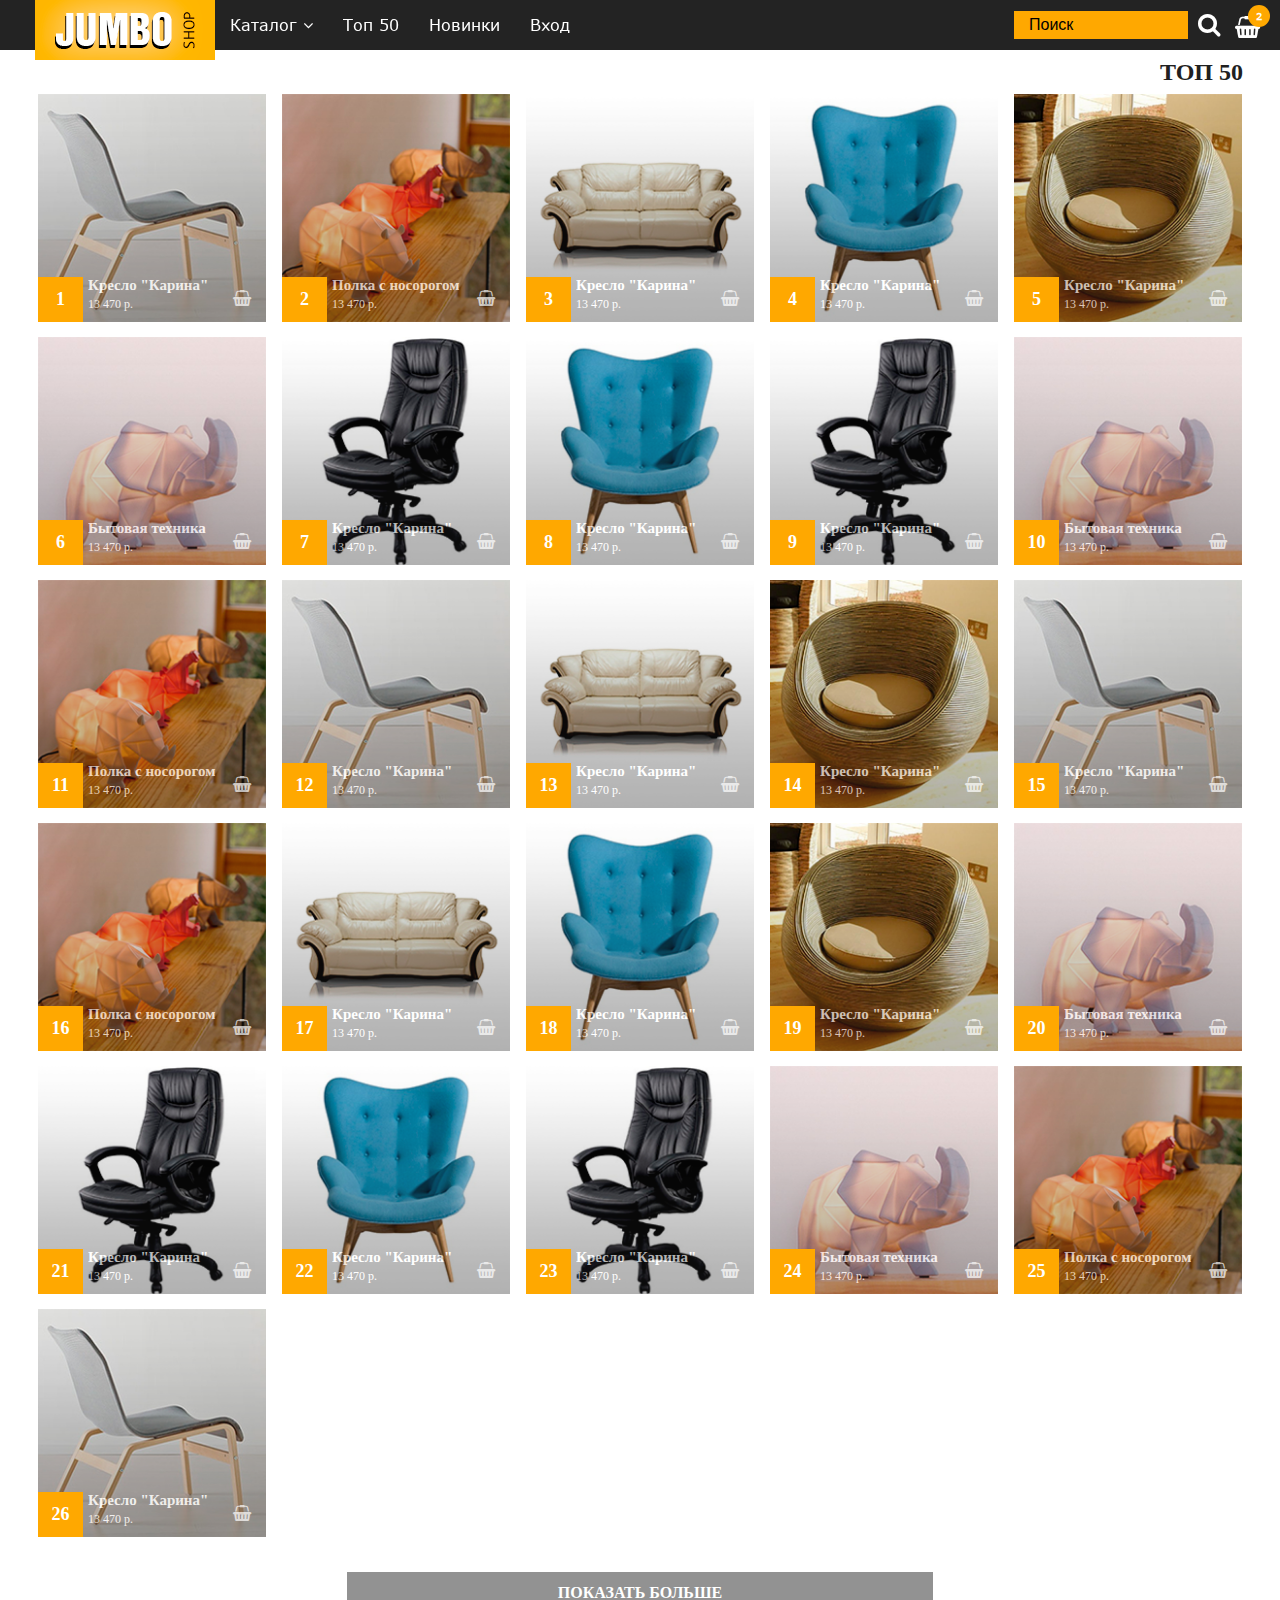
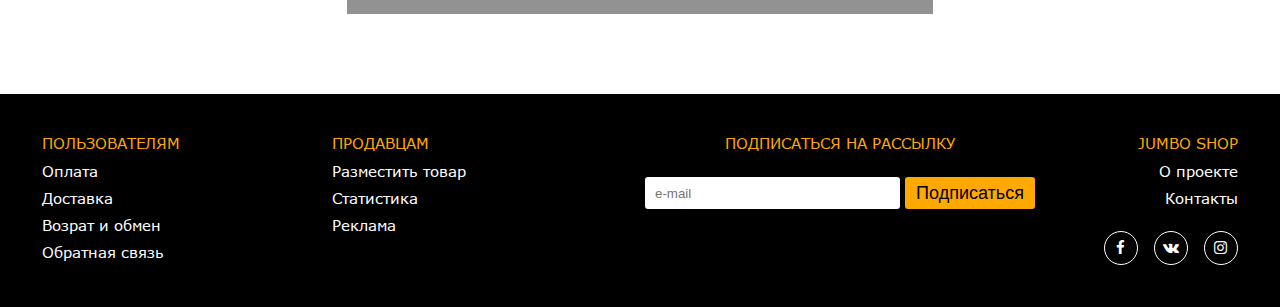
<file: catalog.html>
<!DOCTYPE html>
<html class="no-js" lang="ru">
<head>
	<meta charset="utf-8">
	<meta http-equiv="X-UA-Compatible" content="IE=edge">
	<meta name="viewport" content="width=device-width, initial-scale=1">
	<title>Топ 50</title>

	<link rel="stylesheet" href="css/mainBlocks.css">
	<link rel="stylesheet" href="css/catalog.css">
	<link rel="stylesheet" href="css/jmedia.css">
	<link rel="stylesheet" href="css/media.catalog.css">

	<style type="text/css">
		.page_title {
		    padding-bottom: 5px;
		}
		.item-text p {
			position: relative;
			bottom: 0;
		    display: block;
		    width: auto;
		    height: 15px;
		    overflow: hidden;
		    padding-bottom: 5px;
		    margin: 0;
		    margin-left: 50px;
		    margin-right: 40px;
		    vertical-align: bottom;
		    text-align: left;
		    font-size: 15px;    
		    text-overflow: ellipsis;
		   
		}
	</style>
</head>
<body>

<header>
	<div class="menu menu-fluid">
		<a href="index.html" id="logo_link">
			<img src="jlogo.png" alt="Jumbo-shop" id="logo">
		</a>
		<ul class="list-none hidden-sm menu-left">
			<li class="">
				<a href="#" id="" class="a-decoration-none dropdown-btn">Каталог <i class="fa fa-angle-down" aria-hidden="true"></i></a>
				<ul class="dropdown">
					<li class="list sub-li list-submenu">
						<a href="catalog2.html" class="a a-decoration-none close-js">Бытовая техника <i class="fa fa-caret-right" aria-hidden="true"></i></a>
						<ul class="submenu subdropdown submenu-list">
							<li class="list"><a href="catalog2.html" class="a-decoration-none">Подкатегория 1</a></li>
							<li class="list"><a href="catalog2.html" class="a-decoration-none">Подкатегория 2</a></li>
							<li class="list list-submenu">
								<a href="catalog2.html" class="a-decoration-none close-js">Подкатегория 3 <i class="fa fa-caret-right" aria-hidden="true"></i></a>
								<ul class="submenu-list">
									<li class="list"><a href="catalog2.html" class="a-decoration-none">Уровень 3</a></li>
									<li class="list"><a href="catalog2.html" class="a-decoration-none">Уровень 3</a></li>
									<li class="list"><a href="catalog2.html" class="a-decoration-none">Уровень 3</a></li>
									<li class="list"><a href="catalog2.html" class="a-decoration-none">Уровень 3</a></li>
									<li class="list"><a href="catalog2.html" class="a-decoration-none">Уровень 3</a></li>
									<li class="list"><a href="catalog2.html" class="a-decoration-none">Уровень 3</a></li>
									<li class="list"><a href="catalog2.html" class="a-decoration-none">Уровень 3</a></li>
									<li class="list"><a href="catalog2.html" class="a-decoration-none">Уровень 3</a></li>
									<li class="list"><a href="catalog2.html" class="a-decoration-none">Уровень 3</a></li>
								</ul>
							</li>
							<li class="list"><a href="catalog2.html" class="a-decoration-none">Подкатегория 4</a></li>
							<li class="list"><a href="catalog2.html" class="a-decoration-none">Подкатегория 5</a></li>
						</ul>
					</li>

					<li class="list"><a href="catalog2.html" class="a-decoration-none">Автотовары</a></li>
					<li class="list"><a href="catalog2.html" class="a-decoration-none">Всё для ремонта</a></li>
					<li class="list"><a href="catalog2.html" class="a-decoration-none">Печатная продукция</a></li>
					<li class="list"><a href="catalog2.html" class="a-decoration-none">Игрушки</a></li>

					<li class="list sub-li">
						<a href="catalog2.html" class="a a-decoration-none close-js">Ювелирные изделия <i class="fa fa-caret-right" aria-hidden="true"></i></a>
						<ul class="submenu subdropdown">
							<li class="list"><a href="catalog2.html" class="a-decoration-none">Кольца</a></li>
							<li class="list"><a href="catalog2.html" class="a-decoration-none">Серьги</a></li>
							<li class="list"><a href="catalog2.html" class="a-decoration-none">Цепочки</a></li>
							<li class="list"><a href="catalog2.html" class="a-decoration-none">Подвески и кулоны</a></li>
							<li class="list"><a href="catalog2.html" class="a-decoration-none">Шармы</a></li>
						</ul>
					</li>

					<li class="list"><a href="catalog2.html" class="a-decoration-none">Спорт и отдых</a></li>
					<li class="list"><a href="catalog2.html" class="a-decoration-none">Зоотовары</a></li>
					<li class="list"><a href="catalog2.html" class="a-decoration-none">Освещение</a></li>
					<li class="list"><a href="catalog2.html" class="a-decoration-none">Мебель</a></li>
				</ul>
			</li>
			<li class=""><a href="catalog.html" class="a-decoration-none">Топ 50</a></li>
			<li class=""><a href="novelties.html" class="a-decoration-none">Новинки</a></li>
			<li class=""><a href="myaccount.html" class="a-decoration-none">Вход</a></li>
		</ul>
		<ul class="list-none list-inline menu-right hidden-sm">

			<li>
				<form class="form-menu" action="" method="post">
					<input class="" id="search-field" type="search" placeholder="Поиск" value="">
					<button class="btn search-btn" id="search-btn"><i class="fa fa-search" aria-hidden="true"></i></button>
				</form>
			</li>
			<li>
				<a href="cart.html" class="a-decoration-none cart-btn">
					<i class="fa fa-shopping-basket" aria-hidden="true"></i>
					<span class="cartcount">2</span>
				</a>
			</li>
		</ul>

		<a href="#" id="burger"><i class="fa fa-bars" aria-hidden="true"></i></a>
		<ul class="dropmenu1 list-none">
			<li class="li sub">
				<a href="#" id="" class="a-decoration-none dropdown-btn submenu-btn">Каталог <i class="fa fa-angle-down" aria-hidden="true"></i></a>
				<ul class="list-none submenu lvl-1">
					<li class="sub-li">
						<a href="catalog2.html" class="a a-decoration-none submenu-btn close-js">Бытовая техника <i class="fa fa-caret-right" aria-hidden="true"></i></a>
						<ul class="submenu subdropdown lvl-2">
							<li class="list">
								<a href="catalog2.html" class="a-decoration-none submenu-btn close-js">Подкатегория 1 <i class="fa fa-caret-right" aria-hidden="true"></i></a>
								<ul class="submenu subdropdown lvl-3">
									<li class="list"><a href="catalog2.html" class="a-decoration-none">Уровень 3</a></li>
									<li class="list"><a href="catalog2.html" class="a-decoration-none">Уровень 3</a></li>
									<li class="list"><a href="catalog2.html" class="a-decoration-none">Уровень 3</a></li>
									<li class="list"><a href="catalog2.html" class="a-decoration-none">Уровень 3</a></li>
									<li class="list"><a href="catalog2.html" class="a-decoration-none">Уровень 3</a></li>
								</ul>
							</li>
							<li class="list"><a href="catalog2.html" class="a-decoration-none">Подкатегория 2</a></li>
							<li class="list"><a href="catalog2.html" class="a-decoration-none">Подкатегория 3</a></li>
							<li class="list"><a href="catalog2.html" class="a-decoration-none">Подкатегория 4</a></li>
							<li class="list"><a href="catalog2.html" class="a-decoration-none">Подкатегория 5</a></li>
						</ul>
					</li>
					
					<li class=""><a href="catalog2.html" class="a-decoration-none">Автотовары</a></li>
					<li class=""><a href="catalog2.html" class="a-decoration-none">Всё для ремонта</a></li>
					<li class=""><a href="catalog2.html" class="a-decoration-none">Печатная продукция</a></li>
					<li class=""><a href="catalog2.html" class="a-decoration-none">Игрушки</a></li>
					
					<li class="sub-li">
						<a href="catalog2.html" class="a a-decoration-none submenu-btn close-js">Ювелирные изделия <i class="fa fa-caret-right" aria-hidden="true"></i></a>
						<ul class="submenu subdropdown">
							<li class="list"><a href="catalog2.html" class="a-decoration-none">Кольца</a></li>
							<li class="list"><a href="catalog2.html" class="a-decoration-none">Серьги</a></li>
							<li class="list"><a href="catalog2.html" class="a-decoration-none">Цепочки</a></li>
							<li class="list"><a href="catalog2.html" class="a-decoration-none">Подвески и кулоны</a></li>
							<li class="list"><a href="catalog2.html" class="a-decoration-none">Шармы</a></li>
						</ul>
					</li>

					<li class=""><a href="catalog2.html" class="a-decoration-none">Спорт и отдых</a></li>
					<li class=""><a href="catalog2.html" class="a-decoration-none">Зоотовары</a></li>
					<li class=""><a href="catalog2.html" class="a-decoration-none">Освещение</a></li>
					<li class=""><a href="catalog2.html" class="a-decoration-none">Мебель</a></li>
				</ul>
			</li>
			<li class="li"><a href="catalog.html" class="a-decoration-none">Топ 50</a></li>
			<li class="li"><a href="novelties.html" class="a-decoration-none">Новинки</a></li>
			<li class="li"><a href="myaccount.html" class="a-decoration-none">Вход</a></li>
		</ul>
		<div class="small-resol">
			<button class="btn openSearch-js" id="search-btn" data="mobSearch"><i class="fa fa-search" aria-hidden="true"></i></button>
			<a href="cart.html" class="a-decoration-none cart-btn">
				<i class="fa fa-shopping-basket" aria-hidden="true"></i>
				<span class="cartcount">2</span>
			</a>
		</div>
		<div class="mobile-search">
			<form class="form-menu" action="#" method="post">
				<div class="wrapper">
					<input id="mobSearch" class="mobile-search_field" type="search" placeholder="Поиск" value="">
					<button class="btn search-btn" id="search-btn"><i class="fa fa-search" aria-hidden="true"></i></button>
				</div>
			</form>
		</div>
	</div>
</header>

<div class="wrap_content">
	<div class="content pageHeader">
		<h1 class="page_title">Топ 50</h1>
	</div>
</div>
<div class="wrap_content">
<div class="content">
	<div class="catalog_box">
	
		<div class="item">
			<div class="item-wrap">
				<a href="#">
				<span class="number">1</span>
				<div>
					<div class="img-hover">
						<div class="item-text">
							<p>Кресло "Карина"</p>
							<p class="iprice">13 470 р.</p>
						</div>
					</div>
					<img src="images/catalog/pic01.png" alt="">
				</div>
				</a>
				<a href="#" class="a a_decoration-none toCart"><i class="fa fa-shopping-basket" aria-hidden="true"></i></a>
			</div>
		</div>
		<div class="item">
			<div class="item-wrap">
				<a href="#">
				<span class="number">2</span>
				<div>
					<div class="img-hover">
						<div class="item-text">
							<p>Полка с носорогом</p>
							<p class="iprice">13 470 р.</p>
						</div>
					</div>
					<img src="images/catalog/pic02.png" alt="">
				</div>
				</a>
				<a href="#" class="a a_decoration-none toCart"><i class="fa fa-shopping-basket" aria-hidden="true"></i></a>
			</div>
		</div>
		<div class="item">
			<div class="item-wrap">
				<a href="#">
				<span class="number">3</span>
				<div>
					<div class="img-hover">
						<div class="item-text">
							<p>Кресло "Карина"</p>
							<p class="iprice">13 470 р.</p>
						</div>
					</div>
					<img src="images/catalog/pic03.png" alt="">
				</div>
				</a>
				<a href="#" class="a a_decoration-none toCart"><i class="fa fa-shopping-basket" aria-hidden="true"></i></a>
			</div>
		</div>
		<div class="item">
			<div class="item-wrap">
				<a href="#">
				<span class="number">4</span>
				<div>
					<div class="img-hover">
						<div class="item-text">
							<p>Кресло "Карина"</p>
							<p class="iprice">13 470 р.</p>
						</div>
					</div>
					<img src="images/catalog/pic04.png" alt="">
				</div>
				</a>
				<a href="#" class="a a_decoration-none toCart"><i class="fa fa-shopping-basket" aria-hidden="true"></i></a>
			</div>
		</div>
		<div class="item">
			<div class="item-wrap">
				<a href="#">
				<span class="number">5</span>
				<div>
					<div class="img-hover">
						<div class="item-text">
							<p>Кресло "Карина"</p>
							<p class="iprice">13 470 р.</p>
						</div>
					</div>
					<img src="images/catalog/pic05.png" alt="">
				</div>
				</a>
				<a href="#" class="a a_decoration-none toCart"><i class="fa fa-shopping-basket" aria-hidden="true"></i></a>
			</div>
		</div>
		<div class="item">
			<div class="item-wrap">
				<a href="#">
				<span class="number">6</span>
				<div>
					<div class="img-hover">
						<div class="item-text">
							<p>Бытовая техника</p>
							<p class="iprice">13 470 р.</p>
						</div>
					</div>
					<img src="images/catalog/pic06.png" alt="">
				</div>
				</a>
				<a href="#" class="a a_decoration-none toCart"><i class="fa fa-shopping-basket" aria-hidden="true"></i></a>
			</div>
		</div>
		<div class="item">
			<div class="item-wrap">
				<a href="#">
				<span class="number">7</span>
				<div>
					<div class="img-hover">
						<div class="item-text">
							<p>Кресло "Карина"</p>
							<p class="iprice">13 470 р.</p>
						</div>
					</div>
					<img src="images/catalog/pic07.png" alt="">
				</div>
				</a>
				<a href="#" class="a a_decoration-none toCart"><i class="fa fa-shopping-basket" aria-hidden="true"></i></a>
			</div>
		</div>
		<div class="item">
			<div class="item-wrap">
				<a href="#">
				<span class="number">8</span>
				<div>
					<div class="img-hover">
						<div class="item-text">
							<p>Кресло "Карина"</p>
							<p class="iprice">13 470 р.</p>
						</div>
					</div>
					<img src="images/catalog/pic04.png" alt="">
				</div>
				</a>
				<a href="#" class="a a_decoration-none toCart"><i class="fa fa-shopping-basket" aria-hidden="true"></i></a>
			</div>
		</div>
		<div class="item">
			<div class="item-wrap">
				<a href="#">
				<span class="number">9</span>
				<div>
					<div class="img-hover">
						<div class="item-text">
							<p>Кресло "Карина"</p>
							<p class="iprice">13 470 р.</p>
						</div>
					</div>
					<img src="images/catalog/pic07.png" alt="">
				</div>
				</a>
				<a href="#" class="a a_decoration-none toCart"><i class="fa fa-shopping-basket" aria-hidden="true"></i></a>
			</div>
		</div>
		<div class="item">
			<div class="item-wrap">
				<a href="#">
				<span class="number">10</span>
				<div>
					<div class="img-hover">
						<div class="item-text">
							<p>Бытовая техника</p>
							<p class="iprice">13 470 р.</p>
						</div>
					</div>
					<img src="images/catalog/pic06.png" alt="">
				</div>
				</a>
				<a href="#" class="a a_decoration-none toCart"><i class="fa fa-shopping-basket" aria-hidden="true"></i></a>
			</div>
		</div>
		<div class="item">
			<div class="item-wrap">
				<a href="#">
				<span class="number">11</span>
				<div>
					<div class="img-hover">
						<div class="item-text">
							<p>Полка с носорогом</p>
							<p class="iprice">13 470 р.</p>
						</div>
					</div>
					<img src="images/catalog/pic02.png" alt="">
				</div>
				</a>
				<a href="#" class="a a_decoration-none toCart"><i class="fa fa-shopping-basket" aria-hidden="true"></i></a>
			</div>
		</div>
		<div class="item">
			<div class="item-wrap">
				<a href="#">
				<span class="number">12</span>
				<div>
					<div class="img-hover">
						<div class="item-text">
							<p>Кресло "Карина"</p>
							<p class="iprice">13 470 р.</p>
						</div>
					</div>
					<img src="images/catalog/pic01.png" alt="">
				</div>
				</a>
				<a href="#" class="a a_decoration-none toCart"><i class="fa fa-shopping-basket" aria-hidden="true"></i></a>
			</div>
		</div>
		<div class="item">
			<div class="item-wrap">
				<a href="#">
				<span class="number">13</span>
				<div>
					<div class="img-hover">
						<div class="item-text">
							<p>Кресло "Карина"</p>
							<p class="iprice">13 470 р.</p>
						</div>
					</div>
					<img src="images/catalog/pic03.png" alt="">
				</div>
				</a>
				<a href="#" class="a a_decoration-none toCart"><i class="fa fa-shopping-basket" aria-hidden="true"></i></a>
			</div>
		</div>
		<div class="item">
			<div class="item-wrap">
				<a href="#">
				<span class="number">14</span>
				<div>
					<div class="img-hover">
						<div class="item-text">
							<p>Кресло "Карина"</p>
							<p class="iprice">13 470 р.</p>
						</div>
					</div>
					<img src="images/catalog/pic05.png" alt="">
				</div>
				</a>
				<a href="#" class="a a_decoration-none toCart"><i class="fa fa-shopping-basket" aria-hidden="true"></i></a>
			</div>
		</div>
		<div class="item">
			<div class="item-wrap">
				<a href="#">
				<span class="number">15</span>
				<div>
					<div class="img-hover">
						<div class="item-text">
							<p>Кресло "Карина"</p>
							<p class="iprice">13 470 р.</p>
						</div>
					</div>
					<img src="images/catalog/pic01.png" alt="">
				</div>
				</a>
				<a href="#" class="a a_decoration-none toCart"><i class="fa fa-shopping-basket" aria-hidden="true"></i></a>
			</div>
		</div>
		<div class="item">
			<div class="item-wrap">
				<a href="#">
				<span class="number">16</span>
				<div>
					<div class="img-hover">
						<div class="item-text">
							<p>Полка с носорогом</p>
							<p class="iprice">13 470 р.</p>
						</div>
					</div>
					<img src="images/catalog/pic02.png" alt="">
				</div>
				</a>
				<a href="#" class="a a_decoration-none toCart"><i class="fa fa-shopping-basket" aria-hidden="true"></i></a>
			</div>
		</div>
		<div class="item">
			<div class="item-wrap">
				<a href="#">
				<span class="number">17</span>
				<div>
					<div class="img-hover">
						<div class="item-text">
							<p>Кресло "Карина"</p>
							<p class="iprice">13 470 р.</p>
						</div>
					</div>
					<img src="images/catalog/pic03.png" alt="">
				</div>
				</a>
				<a href="#" class="a a_decoration-none toCart"><i class="fa fa-shopping-basket" aria-hidden="true"></i></a>
			</div>
		</div>
		<div class="item">
			<div class="item-wrap">
				<a href="#">
				<span class="number">18</span>
				<div>
					<div class="img-hover">
						<div class="item-text">
							<p>Кресло "Карина"</p>
							<p class="iprice">13 470 р.</p>
						</div>
					</div>
					<img src="images/catalog/pic04.png" alt="">
				</div>
				</a>
				<a href="#" class="a a_decoration-none toCart"><i class="fa fa-shopping-basket" aria-hidden="true"></i></a>
			</div>
		</div>
		<div class="item">
			<div class="item-wrap">
				<a href="#">
				<span class="number">19</span>
				<div>
					<div class="img-hover">
						<div class="item-text">
							<p>Кресло "Карина"</p>
							<p class="iprice">13 470 р.</p>
						</div>
					</div>
					<img src="images/catalog/pic05.png" alt="">
				</div>
				</a>
				<a href="#" class="a a_decoration-none toCart"><i class="fa fa-shopping-basket" aria-hidden="true"></i></a>
			</div>
		</div>
		<div class="item">
			<div class="item-wrap">
				<a href="#">
				<span class="number">20</span>
				<div>
					<div class="img-hover">
						<div class="item-text">
							<p>Бытовая техника</p>
							<p class="iprice">13 470 р.</p>
						</div>
					</div>
					<img src="images/catalog/pic06.png" alt="">
				</div>
				</a>
				<a href="#" class="a a_decoration-none toCart"><i class="fa fa-shopping-basket" aria-hidden="true"></i></a>
			</div>
		</div>
		<div class="item">
			<div class="item-wrap">
				<a href="#">
				<span class="number">21</span>
				<div>
					<div class="img-hover">
						<div class="item-text">
							<p>Кресло "Карина"</p>
							<p class="iprice">13 470 р.</p>
						</div>
					</div>
					<img src="images/catalog/pic07.png" alt="">
				</div>
				</a>
				<a href="#" class="a a_decoration-none toCart"><i class="fa fa-shopping-basket" aria-hidden="true"></i></a>
			</div>
		</div>
		<div class="item">
			<div class="item-wrap">
				<a href="#">
				<span class="number">22</span>
				<div>
					<div class="img-hover">
						<div class="item-text">
							<p>Кресло "Карина"</p>
							<p class="iprice">13 470 р.</p>
						</div>
					</div>
					<img src="images/catalog/pic04.png" alt="">
				</div>
				</a>
				<a href="#" class="a a_decoration-none toCart"><i class="fa fa-shopping-basket" aria-hidden="true"></i></a>
			</div>
		</div>
		<div class="item">
			<div class="item-wrap">
				<a href="#">
				<span class="number">23</span>
				<div>
					<div class="img-hover">
						<div class="item-text">
							<p>Кресло "Карина"</p>
							<p class="iprice">13 470 р.</p>
						</div>
					</div>
					<img src="images/catalog/pic07.png" alt="">
				</div>
				</a>
				<a href="#" class="a a_decoration-none toCart"><i class="fa fa-shopping-basket" aria-hidden="true"></i></a>
			</div>
		</div>
		<div class="item">
			<div class="item-wrap">
				<a href="#">
				<span class="number">24</span>
				<div>
					<div class="img-hover">
						<div class="item-text">
							<p>Бытовая техника</p>
							<p class="iprice">13 470 р.</p>
						</div>
					</div>
					<img src="images/catalog/pic06.png" alt="">
				</div>
				</a>
				<a href="#" class="a a_decoration-none toCart"><i class="fa fa-shopping-basket" aria-hidden="true"></i></a>
			</div>
		</div>
		<div class="item">
			<div class="item-wrap">
				<a href="#">
				<span class="number">25</span>
				<div>
					<div class="img-hover">
						<div class="item-text">
							<p>Полка с носорогом</p>
							<p class="iprice">13 470 р.</p>
						</div>
					</div>
					<img src="images/catalog/pic02.png" alt="">
				</div>
				</a>
				<a href="#" class="a a_decoration-none toCart"><i class="fa fa-shopping-basket" aria-hidden="true"></i></a>
			</div>
		</div>
		<div class="item">
			<div class="item-wrap">
				<a href="#">
				<span class="number">26</span>
				<div>
					<div class="img-hover">
						<div class="item-text">
							<p>Кресло "Карина"</p>
							<p class="iprice">13 470 р.</p>
						</div>
					</div>
					<img src="images/catalog/pic01.png" alt="">
				</div>
				</a>
				<a href="#" class="a a_decoration-none toCart"><i class="fa fa-shopping-basket" aria-hidden="true"></i></a>
			</div>
		</div>
	</div>
	<form action="#" method="get" class="more">
		<button id="view_more" class="square_btn square_btn-grey btn-more">Показать больше</button>
	</form>
</div>
</div>

<footer>
	<div class="wrapper">
		<div class="content">
			<div class="f_line">
				<div class="subblock fsubmenu">
					<ul class="list-none for_users">
						<p class="f_title">Пользователям</p>
						<li><a class="a-decoration-none" href="textpage.html">Оплата</a></li>
						<li><a class="a-decoration-none" href="textpage.html">Доставка</a></li>
						<li><a class="a-decoration-none" href="textpage.html">Возрат и обмен</a></li>
						<li><a class="a-decoration-none" href="textpage.html">Обратная связь</a></li>
					</ul>
					<ul class="list-none for_delivers">
						<p class="f_title">Продавцам</p>
						<li><a class="a-decoration-none" href="textpage.html">Разместить товар</a></li>
						<li><a class="a-decoration-none" href="textpage.html">Статистика</a></li>
						<li><a class="a-decoration-none" href="textpage.html">Реклама</a></li>
					</ul>
				</div>
				<div class="subblock subscribe">
					<div class="fwrap">
					<div class="fcenter">
					<p>Подписаться на рассылку</p>
					<div class="f_form_wrap">
					<form class="form-control form-flex" action="" method="post">
						<input class="" type="text" placeholder="e-mail" value="">
						<input class="btn" id="subscribe" type="button" value="Подписаться" >
					</form>
					</div>
					</div>
					</div>
				</div>
				<div class="subblock fsubsocials">
					<ul class="list-none">
						<p class="f_title">JUMBO SHOP</p>
						<li><a class="a-decoration-none" href="textpage.html">О проекте</a></li>
						<li><a class="a-decoration-none" href="textpage.html">Контакты</a></li>
					</ul>
					<ul class="list-none list-inline socials">
						<li><a href="#" class="btn-circle"><i class="fa fa-facebook" aria-hidden="true"></i></a></li>
						<li><a href="#" class="btn-circle"><i class="fa fa-vk" aria-hidden="true"></i></a></li>
						<li><a href="#" class="btn-circle"><i class="fa fa-instagram" aria-hidden="true"></i></a></li>
					</ul>
				</div>
			</div>
		</div>
	</div>
</footer>

<a href="#" class="upBtn psevdohover"></a>

<script type="text/javascript" src="js/jquery/jquery-1.8.2.min.js"></script>
<script type="text/javascript" src="js/jmain.js"></script>
</body>
</html>
</file>
<file: css/cart.css>
.content.pageHeader {
	padding: 45px 0;
}
.content.pageHeader .page_title {
	padding: 0;
	font-size: 32px;
}
.content.pageHeader .page_title .fa {
	margin-right: 15px;
	color: #ffb400;
}
.cart-wrapper {
	position: relative;
}

/*Боковое меню*/
	.result {
		width: 360px;
	    position: absolute;
	    right: 0;
	    top: 0;
	    max-width: 360px;
	    height: 100%;
	}
	.result .order-info {
		width: 320px;
		padding: 30px 20px;
	}
/**/
.result .order-info, .cart-list .item-wrap {
	background: #eee;
}

.orderlist-item,
.order-info {
	background: #fff;	
}
.cart-list {
	margin-right: 380px;
	/*display: flex;*/
}

.cart-list .item {
	width: 100%;
	display: block;
	margin-bottom: 10px;
	float: none;
}
.cart-list .item-wrap {
	font-size: 0;
    position: relative;
    padding: 20px 20px 20px 10px;
    padding: 15px;
    width: auto;
    height: auto;
    min-height: 135px;
}
.cart-list .img-box,
.cart-list .img-box .img {
	display: block;
	border: none;
	outline: none;
	position: relative;
	min-width: 100px;
	min-height: 100px;
}
.cart-list .img-box:hover .img-hover {
	position: absolute;
	z-index: 1;
	opacity: 0.7;
	text-align: center;
}
.cart-list .img-box .img-hover .fa {
	font-size: 24px;
	display: none;
	position: absolute;
	top: 50%;
	margin-top: -12px;
	margin-left: -11px;
}

/*.cart-list .img-box:hover .img-hover .fa {
	display: inline-block;
}*/
.cart-list .img-box,
.cart-list .item-desc {
	display: block;
	vertical-align: top;
	/*min-height: 100px;*/
}
.cart-list .img-content {
	float: left;
	margin-right: 15px;
	width: 100px;
	height: auto;
	min-width: 100px;
	text-align: center;
}
.cart-list .item-desc {
	padding-left: 115px;
	padding-right: 130px;
}
.cart-list .item-desc * {
	color: #4b4b4b;
}
.cart-list .item-desc .a_title {
    display: block;
    text-transform: uppercase;
    font-size: 20px;
    line-height: 24px;
}
.cart-list .item-desc .iprice {
	font-size: 16px;
	font-weight: bold;
}
.cart-list .item-desc .shot-text {
	font-size: 16px;
}
.cart-list .item .toCart {
	bottom: 0;
	right: 0;
	font-size: 20px;
	line-height: 35px;
}
.cart-list .item .toCart .fa {
	margin: 0;
}
.remove-btn {
	display: inline-block;
	background: transparent;
	border: none;
	outline: none;
	color: #7f7f7f;
	cursor: pointer;
	margin-top: 10px;
	text-decoration: underline;
}
.item .count-container {
	float: right;
	padding-top: 10px;
	width: 114px;
}
.item .i-price {
	font-size: 20px;
	font-weight: bold;
	padding-bottom: 20px;
	text-align: left;
}
.item .count-container .p {
	font-size: 16px;
	color: #7f7f7f;
	padding-bottom: 10px;
	text-align: center;
}
/*.item .count-container .counter-group {
	position: absolute;
	bottom: 20px;
	right: 20px;
}*/
.order-info .h2 {
	text-transform: uppercase;
	margin-bottom: 25px;
}
.order-info .p {
	line-height: 24px;
	font-size: 16px;
	margin-bottom: 25px;

}
.order-info .price {
	font-weight: bold;
	float: right;
}

.order-info .btn {
	background: #ffb400;
	text-transform: uppercase;
	color: #fff;
	font-family: Tahoma;
	width: 100%;
	outline: none;
}

.order-info .text {
	color: #929292;
	font-size: 14px;
	line-height: 24px;
	margin-top: 35px;
}
.count-container form {
	width: 100%;
	max-width: 115px;
}
form.form-remove {
	text-align: center;
}
.btn-return {
	font-size: 12px;
	color: #929292;
	padding: 0 15px;
	display: inline-block;
	margin-bottom: 15px;
}




.another-items {
    margin-right: 380px;
    position: relative;
}
.another-items>.elem-container {
	height: 100%;
	overflow: hidden;
}
.another-items>.elem-container>.wrapper {
	position: relative;
	height: 100%;
}

.another-items .item {
	height: 100%;
	width: auto;
	display: inline-block;
}
.another-items .item img {
	width: auto;
}
.slick-prev:before, .slick-next:before {
	color: #000;
}

.slick-prev, .slick-next {
    height: 100%;
    width: 100px;
    background: none;
    z-index: 3;
}
.slick-next {
    right: -50px;  
}
.slick-prev {
    left: -50px;  
}
.slick-prev:before, .slick-next:before {
    content: '';
}
.slick-prev .fa, .slick-next .fa {
    font-size: 28px;
    color: #000;
    opacity: 0.45;
}
.item-text {
    padding-bottom: 5px;
    margin: 0;
    display: block;
    vertical-align: bottom;
    text-align: center;
    position: absolute;
    bottom: 0;
    font-size: 16px;
    width: 100%;
}
.item-text p {
    padding-bottom: 5px;
    margin: 0;
    display: block;
    vertical-align: bottom;
    text-align: left;
    margin-left: 10px;
    position: relative;
    bottom: 0;
    font-size: 15px;
    width: auto;
    margin-right: 50px;
    overflow: hidden;
}
.arrows {
	position: absolute;
	display: block;
	height: 40px;
	width: 40px;
	vertical-align: middle;
	text-align: center;
	top: 50%;
	margin-top: -20px;
	cursor: pointer;
	text-decoration: none;
	border: none;
	outline: 0;
	z-index: 1;
    font-weight: bold;
    color: rgba(0, 0, 0, 0.6)
}
.arrows .fa {
    font-size: 40px;
    line-height: 40px;
    vertical-align: middle;
}
.arrows.prev {
	left: -30px;
}
.arrows.next {
	right: -30px;
}
</file>
<file: css/media.main.css>
@import url(jmedia.css) screen;
@import url(media.cart.css) screen;/*Корзина*/
</file>
<file: css/media.cart.css>
@media screen and (min-width: 0px) {
	.content.pageHeader {
	    padding: 35px 0;
	    padding-bottom: 5px;
	}
	.content.pageHeader .page_title {
	    padding: 0;
	    font-size: 20px;
	    color: #ffb400;
	    text-shadow: 1px 1px 1px black;
	}
	.order-info {
		display: none;
	}

	.order-info.xs-visible,
	.sm-visible {
		display: block;
	}
	.hidden-md {
		display: none;
	}
	.i-col {
		display: block;
		width: 50%;
		text-align: center;
		float: left;
	}
	.counter-group .inp {
	    text-align: left;
	}
	.cart-list {
	    margin: 0;
	}
	.cart-list .item-desc {
	    padding-left: 115px;
	    padding-right: 0;
	}
	.item .count-container .i-price {
		text-align: center;
		padding-top: 25px;
	}
	.result {
	    width: 100%;
	    position: initial;
	    max-width: inherit;
	    height: auto;
	}
	.result .order-info {
	    width: auto; 
	    padding: 20px 20px;
	    padding-top: 10px;

	}


	.item .img-content {
		position: absolute;
		top: 15px;
		right: 0;
	}
	.item .item-desc {
		margin: 0;
		padding: 0;
		padding-right: 115px;
	}
	div.item div.count-container {
		width: auto;
		float: none;
		text-align: left;
	}
	.item .i-price {
	    font-size: 20px;
	    font-weight: bold;
	    padding: 0;
	    text-align: left;
	}
	.item .count-container .p {
		text-align: left;
	}
	form.form-remove {
	    text-align: left;
	}
}
@media screen and (min-width: 840px) {
	.i-col {
		display: inline-block;

	}
	.order-info.xs-visible {
		display: none;
	}
	.cart-list {
	    margin-right: 380px;
	}
	.result {
	    width: 360px;
	    position: absolute;
	    right: 0;
	    top: 0;
	    max-width: 360px;
	    height: 100%;
	}
	.order-info {
		display: block;
	}
	.result .order-info {
	    width: 320px; 
	    padding: 30px 20px;
	    padding-top: 10px;
	}
}
@media screen and (min-width: 960px) {
	.content.pageHeader {
	    padding: 45px 0;
	}
	.content.pageHeader .page_title {
	    padding: 0;
	    font-size: 32px;
	    color: #282828;
	    text-shadow: none;
	}
	.cart-list .item-desc {
	    padding-left: 115px;
	    padding-right: 130px;
	}
	.item .count-container .i-price {
		text-align: right;
		padding-top: 0;
	}
	.sm-visible {
		display: none;
	}
	.hidden-md {
		display: block;
	}
	div.item div.count-container {
	    float: right;
	    padding: 0;
	    width: 114px;
	}
	.item .i-price {
	    font-size: 20px;
	    font-weight: bold;
	    padding-bottom: 20px;
	    text-align: left;
	}
	.item .count-container .p {
		text-align: center;
	}
	form.form-remove {
	    text-align: center;
	    display: inline-block;
	}
	.item .img-content {
		position: absolute;
		top: 15px;
		left: 15px;
	}
}
</file>
<file: css/counter.css>
.counter-group {
	font-size: 0;
	position: relative;
}
.counter-group button.c-btn,
.counter-group input.count,
.counter-group .inp {
	outline: none;
	background: none;
	border: none;
	display: inline-block;
	vertical-align: middle;
}
.counter-group button.c-btn {
	text-align: center;
	cursor: pointer;
}
.counter-group input.count {
	position: absolute;
	border: none !important;
	z-index: 1;
}
.counter-group .inp {
	margin-left: -1px;
	margin-right: -1px;
	overflow: hidden;
	position: relative;
}
/*Custom*/
.counter-group button.c-btn,
.counter-group input.count,
.counter-group .inp {
	border: 1px solid #c4c4c4;
	height: 38px;
	width: 38px;
	line-height: 38px;
	font-size: 15px;
	background: #fff;
}
.counter-group .inp {
	height: 36px;
}
.counter-group input.count {
	width: 52px;
	text-align: center;
	font-weight: bold;
	font-size: 18px;
}
.counter-group button.c-btn {
	background: #fff;
	font-size: 28px;
	color: #797878;
}
.counter-group button.c-btn:hover {
	background: #ffb400;
	color: #fff;
	border-color: #ffb400;
	z-index: 2;
}

.counter-group.single {
	height: 30px;
    width: 50px;
    border-radius: 5px;
    background: #fff;
    border: 1px solid #ebebeb;
    border-color: #ccc;
    overflow: hidden;
    display: inline-block;
    vertical-align: middle;
}
.counter-group.single input.single {
	width: 45px;
	height: 30px;
	border: none;
	outline: 0;
	top: 0;
	right: 0;
}
</file>
<file: css/catalog.css>
.item-list {
	padding: 0 7px;
	width: 100%;
}
.item-row .btn {
    background: #fff;
    border-radius: 5px;
    width: 32px;
    height: 32px;
    border: 1px solid #ccc;
    font-size: 16px;
    vertical-align: middle;
}
.wrapper.menu {
	width: auto;
	height: 50px;
	background: transparent;
	padding: 0 7px;
	width: 100%;
}
.product.menu {
	background: #ddd;
	height: inherit;
	padding: 0;
	font-size: 0;
}
.product.menu .menu-item {
    display: inline-block;
   width: 12.5%;
    height: 50px;
    float: none;
    vertical-align: middle;
    text-align: center;
    padding: 0;
    line-height: 46px;
    font-size: 14px;
}
.section {
    display: inline-block;
    width: 12.5%;
	vertical-align: middle;
	text-align: center;
	font-size: 14px;
	margin: auto;
}
.product.menu .menu-item.check,
.section.check {
	width: 1%;
	min-width: 20px;
}
/*.product.menu .menu-item.img,
div.section.img {
	width: 6%;
	min-width: 60px;
}*/
.product.menu .menu-item.code,
.section.code {
	width: 10%;
}
.product.menu .menu-item.title,
.section.title {
	width: 20%;
}
.product.menu .menu-item.change,
.section.change {
	width: 15%;
	min-width: 110px;
}

a.link-menu {
	padding: 0;
	line-height: 50px;
	height: inherit;
	vertical-align: middle;
	display: block;
	color: inherit;
}
a.link-menu span {
    line-height: 18px;
    display: inline-block;
    padding: 6px 0;
}

.item-row {
	background: #ebebeb;
	/*margin-bottom: 15px;*/
	border-bottom: 1px solid #ccc;
	font-size: 0;
}
.item-row>.wrapper {
	padding: 10px 0;
}
a.link-img {
	width: 50px;
	height: 50px;
}
a.link-img img.img {
	width: 100%;
	height: 100%;
}

.page_title{
	padding: 0;
    font-size: 24px;
    text-align: right;
    padding-right: 7px;
    margin-top: -20px;
}
.title-container {
    float: left;
    max-width: 230px;
    padding-right: 7px;
    width: 100%;
    left: initial;
    display: block;
}
.page_title {
   /* display: block;
    width: 230px;
    height: 39px;
    line-height: 39px;
    top: 86px;
    padding-left: 28px;
    left: 0;
    z-index: 1;
	background: linear-gradient(to bottom, #fbd77c, #ffb500);*/
}

.title-menu {
	height: 40px;
	width: auto;
	position: relative;
	border-bottom: 1px solid #444;
	background: -webkit-linear-gradient(#fbd77c, #ffb500);
	background: -o-linear-gradient(#fbd77c, #ffb500);
	background: linear-gradient(#fbd77c, #ffb500);
}
.title-menu .title-title {
	width: 100%;
	max-width: 230px;
	padding: 0 7px;
	height: 40px;
	text-align: left;
	position: absolute;
	top: 0;
	left: 0;
	background: -webkit-linear-gradient(#fbd77c, #ffb500);
	background: -o-linear-gradient(#fbd77c, #ffb500);
	background: linear-gradient(#fbd77c, #ffb500);
}
.desctop-title {
	padding: 0;
	padding-left: 14px;
	text-align: left;
	margin: 0;
	line-height: 40px;
}
.title-menu>.title-menu-items {
	width: auto;
	margin-left: 244px;
}
.title-menu-items ul {
	line-height: 40px;
	height: 40px;
	width: 100%;
	background: -webkit-linear-gradient(#fbd77c, #ffb500);
	background: -o-linear-gradient(#fbd77c, #ffb500);
	background: linear-gradient(#fbd77c, #ffb500);
	padding: 0;
	padding-left: 30px;
	/*padding-right: 80px;*/
	margin-right: 81px;
	overflow: hidden;

}
.title-menu-items ul li {
	display: table-cell;
	width: 1%;
	/*min-width: 100%;*/
	text-align: center;
}
.title-menu-items ul li.active {
	background: -webkit-linear-gradient(#fbd77c, #fff3d3);
	background: -o-linear-gradient(#fbd77c, #fff3d3);
	background: linear-gradient(#fbd77c, #fff3d3);
	text-decoration: underline;
}
.title-menu-items ul li.active a {
	line-height: 40px;
	margin-top: 0;
}
.title-menu-items ul li:hover a {
	text-decoration: underline;

}
.title-menu-items ul li:last-child a {
	border-right: 1px solid #feeec4;
}
.title-menu-items ul .a {
	color: #000;
	display: block;
	width: 100%;
	height: 100%;
	line-height: 30px;
	margin-top: 5px;
	border-left: 1px solid #feeec4;
}
.title-menu .group-btn {
	position: absolute;
	top: 0;
	right: 0;
	z-index: 1;
	height: 100%;
	width: 81px;
}
.title-menu .group-btn .btn {
	float: left;
}
.title-menu .btn {
	width: 40px;
	height: 40px;
	background: transparent;
	/*position: absolute;*/
	border: none;
	outline: none;
	cursor: pointer;
	font-size: 16px;
	line-height: 40px;
	vertical-align: middle;
}


.catalog_box.category-menu {
	padding-left: 0;
}
.catalog_box .item {
	width: 14%;
}
.item span.number {
    position: absolute;
    bottom: 0px;
    left: 8px;
    font-size: 18px;
    z-index: 1;
    width: 45px;
    height: 45px;
    background: #ffa800;
    text-align: center;
    vertical-align: middle;
    display: inline-block;
    line-height: 45px;
}
.catalog_box {
	flex-wrap: wrap;
}
.item-text {
    padding-bottom: 5px;
    margin: 0;
    display: block;
    vertical-align: bottom;
    text-align: center;
    position: absolute;
    bottom: 0;
    font-size: 16px;
    width: 100%;
}
.item-text p {
	position: relative;
	bottom: 0;
    display: block;
    width: auto;
    padding-bottom: 5px;
    margin: 0;
    margin-left: 15px;
    margin-right: 40px;
    vertical-align: bottom;
    text-align: left;
    font-size: 15px;    
    text-overflow: ellipsis;
   
}
.iprice {
	font-size: 12px !important;
	font-weight: normal;
}
.mfilters {
	overflow: hidden;
}

.mfilters .def-menu {
	height: 100%;
	overflow-y: scroll;
	width: 260px;
}
.mfilters, .smFilters {
    float: left;
    max-width: 230px;
    padding-right: 7px;
    padding-left: 14px;
    padding-top: 15px;
    font-size: 14px;
    margin-left: 14px;
    width: 100%;
    background: #fff;
    /*border: 1px solid rgba(0,0,0,0.1);*/
    border-bottom: 1px solid rgba(0, 0, 0, 0.1);
 	/**/
    z-index: 3;
    position: fixed;
    /*overflow-y: scroll;*/
    background: #fff;
    /*box-shadow: 0 5px 20px -5px rgba(0,0,0, 0.9);*/
}
.sort_box .dropdown,
.filter_box .dropdown {
	box-shadow: 0 5px 20px -5px rgba(0,0,0, 0.9);
}

.mfilters a,
.smFilters a {
	color: #4b4b4b;
}
.mfilters a {
	font-family: Arial;
}
.mfilters ul,
.smFilters ul {
	margin-bottom: 25px;
}
.mfilters p,
.smFilters p {
	font-weight: bold;
	margin-bottom: 15px;
}
.smFilters li {
	margin-bottom: 4px;
}
/*.def-menu .active {
	background: #ffa800;
	color: #232323;
}*/
.drop-container {
	display: inline-block;
	float: left;
	width: 33.333333%;
	text-align: center;
}
.shot-menu .dropdown {
    background: #fff;
    padding: 10px 0;
    width: 100%;
    text-align: center;
    border-top: 2px solid #dfdfdf;
    position: fixed;
    /**/
    width: 50%;
}
.shot-menu .dropdown a {
	height: auto;
	display: block;
	padding: 7px 10px;
}
.shot-menu .dropdown li {
	/*padding: 5px 20px;*/
	margin: 0;
	width: 100%;
}
.shot-menu .dropdown .active,
.shot-menu .dropdown .active a {
	background: #333;
	color: #fff;
}
.shot-menu .dropdown li:hover,
.shot-menu .dropdown li:hover a {
	background: #333;
	color: #fff;
}
.smal-price {
	float: none;
	display: block;
	text-align: center;
	width: 100%;
	padding-bottom: 15px;
}
.round {
	float: left;
	border: 1px solid #d0d0d0;
	background: #fff;
	color: #000;
	width: 80px;
	padding: 10px;
	display: inline-block;
	margin: 0 5px;
}
.min-price { margin-left: 0; }
.max-price { margin-right: 0; }
.round-label {
	border: none;
	float: none;
	text-align: right;
	font-weight: bold;
	display: block;
	width: auto;
	margin: 0;
}
.sort_box .dropdown {
	text-align: left;
}
.filter_box .dropdown {
	text-align: right;
}
/*.shot-menu .filter_box .dropdown li:hover,
.shot-menu .filter_box .dropdown li:hover a {
	background: transparent;
	color: #333;
}*/

.shot-menu .filter_box .dropdown div ul li:hover a {
	background: #333;
	color: #fff;
}
.round_inputs {
	border-collapse: collapse;
	width: 100%;
}
.round_inputs td { 
	width: 50%;
	padding: 0 5px;
}
.round_inputs .round {
	font-size: 10px;
}
.shot-menu .round {
	width: 75%;
	margin: 0;
}
.shot-menu .round-label {
	width: auto;
}
.shot-menu .min-price {
	float: right;
}
.shot-menu .max-price {
	float: left;
}

.smallContainer {
	background: #fff;
    top: 0;
    width: 100%;
    left: 0;
    z-index: 3;
}
a.toCart {
	position: absolute;
	width: 35px;
	height: 35px;
	display: block;
	/*background: #000;*/
	color: #fff;
	border-radius: 50%;
	bottom: 5px;
	right: 15px;
	text-align: center;
}
a.toCart .fa {
	margin-top: 8px;
}
a.toCart:hover .fa {
	color: #ffa800;
}
.view-info {
	position: relative;
	height: 40px;
	margin-top: -10px;
}
.view-info:last-child {
	margin-top: 2px;
}
.view-info .total_items {
	display: block;
	width: auto;
	text-align: right;
	font-size: 14px;
	line-height: 40px;
	padding-left: 7px;
}
.view-info .view-group {
	position: absolute;
	right: 8px;
	line-height: 40px;
}
.view-info .view-group .fa {
	font-size: 20px;
	padding-left: 5px;
	color: #b4b4b4;
}
.view-info .view-group .a {
	display: inline-block;
	cursor: pointer;
}
.view-info .view-group .a.active .fa {
    color: #4b4b4b;
    font-size: 24px;
}
.catalog_box.list-view {
	display: none;
}
.catalog_box.list-view .item {
	width: auto;
	display: block;
}
.catalog_box.list-view .item-wrap {
	font-size: 0;
    position: relative;
    padding: 10px !important;
    background: #ebebeb;
    width: auto;
    height: auto;
}
.catalog_box.list-view .img-box,
.catalog_box.list-view .img-box .img {
	display: block;
	border: none;
	outline: none;
	position: relative;
	min-width: 100px;
	min-height: 100px;
}
.catalog_box.list-view .img-box .img-hover {
	position: absolute;
	z-index: 1;
	opacity: 0.7;
	text-align: center;
}
.catalog_box.list-view .img-box .img-hover .fa {
	font-size: 24px;
	display: none;
	position: absolute;
	top: 50%;
	margin-top: -12px;
	margin-left: -11px;
}
.catalog_box.list-view .img-box:hover .img-hover {
	opacity: 1;
}
/*.catalog_box.list-view .img-box:hover .img-hover .fa {
	display: inline-block;
}*/
.catalog_box.list-view .img-box,
.catalog_box.list-view .item-desc {
	display: block;
	vertical-align: top;
	min-height: 100px;
}
.catalog_box.list-view .img-box {
	float: left;
	margin-right: 15px;
}
.catalog_box.list-view .item-desc {
	padding-left: 115px;
	padding-right: 100px;
	word-wrap: break-word;
}
.catalog_box.list-view .item-desc * {
	color: #4b4b4b;
}
.catalog_box.list-view .item-desc .a_title {
	display: block;
	padding-bottom: 10px;
	text-decoration: underline;
}
.catalog_box.list-view .item-desc .iprice {
	font-size: 16px !important;
	font-weight: bold;
}
.catalog_box.list-view .item .toCart {
	bottom: 3px;
	right: 3px;
	font-size: 20px;
	line-height: 35px;
}
.catalog_box .item-wrap .img-hover,
.catalog_box .item-wrap .toCart {
	opacity: 0.7;
}
.catalog_box.list-view .item .toCart .fa {
	margin: 0;
}
.def-menu .mfil-param .filtitle {
	padding-bottom: 10px;
	margin: 0;
}
.mfilters p.filtitle, .smFilters p.filtitle {
	padding-bottom: 30px;
	margin: 0;
}
/*.def-menu .filtitle {
	margin-bottom: 30px;
}*/
.item .p.shot-text {
	font-size: 14px;
	padding-bottom: 15px;
}
#carousel {
    width: 100%;
    height: 100px;
    display: relative;
}
#carousel .menu-block {
	cursor: pointer;
	display: hidden;
	background: #ccc;
	display: inline-block;
	margin: 0 10px;
}
.catmenu {
	text-align: center;
	width: 100%;
	overflow: hidden;
	height: 40px;
}
.catmenucont {
	width: auto;
	margin: 0 -7px;
	overflow: hidden;
	height: 50px;
}
.catmenu .menu-wrapper {
	display: inline-block;
	background: #ccc;
	font-size: 14px;
	width: 100px;
	height: 40px;
	text-align: center;
    background: -webkit-linear-gradient(#fbd77c, #ffb500);
    background: -o-linear-gradient(#fbd77c, #ffb500);
    background: linear-gradient(#fbd77c, #ffb500);
	vertical-align: middle;
	line-height: 40px;
	cursor: pointer;
	border-left: 1px solid #ccc;
}
.catmenu .slick-current.menu-wrapper {
	padding-top: 2px;
	background: -webkit-linear-gradient(#fbd77c, #fff3d3);
	background: -o-linear-gradient(#fbd77c, #fff3d3);
	background: linear-gradient(#fbd77c, #fff3d3);
}
.catmenu .slick-current .a {
	font-size: 16px;
}
.catmenu .a {
	text-align: center;
	text-decoration: none;
	color: #000;
}
.upBtn {
	position: fixed;
	width: 50px;
	height: 50px;
	right: 0;
	top: 50%;
	margin-top: -25px;
	background: url(../images/shevron.png);
	background-repeat: no-repeat;
	background-size: 100%;
	/*opacity: 0.6;*/
	display: none;

}
/*.upBtn:hover {
	opacity: 1;
}*/
div.categories {
	height: 50px;
	width: 100%;
	background: -webkit-linear-gradient(#fbd77c, #ffb500);
	background: -o-linear-gradient(#fbd77c, #ffb500);
	background: linear-gradient(#fbd77c, #ffb500);
}
div.categories>.wrapper {
	height: 100%;
	width: 100%;
	overflow: hidden;
}
div.categories ul {
	height: 65px;
	overflow-x: scroll;
	overflow-y: hidden;
	vertical-align: middle;
	text-align: center;
}
div.categories ul li {
	display: table-cell;
	min-width: 1%;
	vertical-align: middle;
	text-align: center;
	line-height: 50px;
}
div.categories ul li a {
	display: inline-block;
    width: 50px;
    height: 50px;
    padding: 2px;
}
div.categories ul li a img.img {
    width: 45px;
    height: 45px;
    padding: 5px;
	border: none;
	outline: 0;
	box-sizing: border-box;
}    
div.categories ul li a:hover img {
	background: -webkit-linear-gradient(#fbd77c, #fff3d3);
	background: -o-linear-gradient(#fbd77c, #fff3d3);
	background: linear-gradient(#fbd77c, #fff3d3);
	border-radius: 5px;
}
div.categories ul li a img.active {
	background: -webkit-linear-gradient(#fbd77c, #fff3d3);
	background: -o-linear-gradient(#fbd77c, #fff3d3);
	background: linear-gradient(#fbd77c, #fff3d3);
	border-radius: 5px;
}

.item-list.mob a.link-img {
	position: absolute;
}
.item-list.mob .item-row>.wrapper {
	padding: 10px 5px;
}
.item-list.mob .desc {
	margin-left: 115px;
}
.item-list.mob .a.a_title {
	display: inline-block;
	text-decoration: none;
	color: #000;
	font-weight: bold;
	text-transform: uppercase;
	padding-bottom: 5px;
}
.item-list.mob .price {
	margin-top: 5px;
    font-weight: bold;
    display: inline-block;
    height: 20px;
    padding: 0 5px;
    border-radius: 5px;
    border: 1px solid #ccc;
    background: #fff;
    text-align: center;
    vertical-align: middle;
    line-height: 20px;
    position: absolute;
    right: 0;
    top: 0;
}
.r {
	margin-bottom: 6px;
	position: relative;
	line-height: 30px;
}

.item-list.mob form.group {
	text-align: right;
	position: relative;
}
span.info {
	position: absolute;
}


label.label-check {
	font-size: 11px;
	color: #666;
	font-family: Arial;
}
#categoriesMenu .slick-arrow {
	display: none !important;
}
</file>
<file: css/jmedia.css>
/*@import url(media.cart.css) screen;*/


@media screen and (max-width: 320px) {

	.hidden-md { display: none !important; }
	/*header*/
		#burger { display: block; }
		.small-resol { 
			display: block !important;
			padding: 0;
		 }
		.hidden-sm { display: none; }
		#logo_link {
			position: absolute;
			top: 0;
			left: 25px;
		}
		.dropmenu1 {
			/*margin-top: 50px;*/
			display: none;
		}
	/**/
	.menu_box {
		flex-wrap: wrap;
	}
	.menu_box-item {
		width: 100%;
	}
	.content {
		margin: 0 15px;
	}
	.item,
	.item-big {
		width: 100%;
		/*max-height: 300px;
		max-width: 300px;*/
		float: left;
		float: none;
		margin: 0 auto;
		margin-bottom: 15px;
	}
	.item img {
		/*max-height: 300px;
		max-width: 300px;*/
		margin: 0 auto;
	}
	.item-wrap { 
		padding: 0 7px;
		width: auto;
		height: 100%;
	}
	.item-line-group,
	.item-subgroup {
		-webkit-box-ordinal-group: 2;
		-moz-box-ordinal-group: 2;
		-ms-flex-order: 2;
		-webkit-order: 2;
		order: 2;
	}
	.group-hidden { display: none; }
	/*.item-line-group .item:last-child { display: none; }*/

	/*specials*/
		.spec ul {
			display: block;
			padding: 0;
			margin: 0 auto;
			text-align: center;
		}
		.spec li {
			margin: 0 auto;
			padding: 5px 0;
			padding: 8px 20px;
			width: auto;
			margin-bottom: 20px;
			/**/
			padding: 8px 25px;
			padding: 5px 60px;
		}
		.a_cpecials {
			font-size: 1.0em;
		}
		.specials {
		    margin: 15px 0 20px 0;
		}
		.specials>p {
			margin-bottom: 20px;
		}
		.a_cpecials {
			padding: 13px 58px;
		}
	/**/

	/*footer*/ 
		.f_line,	
		.form-flex {
			display: -webkit-box;
			display: -moz-box;
			display: -ms-flexbox;
			display: -webkit-flex;
			display: flex;
			flex-wrap: wrap;
			padding: 0;
		}
		.subblock,
		.subblock:last-child {
			width: 100%;
			-webkit-box-ordinal-group: 2;
			-moz-box-ordinal-group: 2;
			-ms-flex-order: 2;
			-webkit-order: 2;
			order: 2;
			text-align: center;
			padding: 0;
			padding-top: 40px;
			/**/
			padding-top: 20px;
		}
		.form-control input { 
			margin: 5px 0;
		}
		.subblock:last-child { 
			padding-bottom: 80px;
			/**/
			padding-bottom: 50px;
		}
		.subscribe {
			-webkit-box-ordinal-group: 1;
			-moz-box-ordinal-group: 1;
			-ms-flex-order: 1;
			-webkit-order: 1;
			order: 1;
		}
		.form-flex input {
			width: 100%;
			max-width: 100%;
		}
		#subscribe {
			width: 100%;
		}
		.btn-circle {
			margin: 0 5px;
		}
		.fcenter {
			margin-top: 0;
		}
	/**/
	/*правки*/
		.for_delivers {
		    margin-top: 20px;
		}
		.subscribe p {
		    margin-bottom: 15px;
		}
		.subblock li {
		    padding: 0;
		    margin-bottom: 10px;
		}
		.subblock:last-child { 
			padding-bottom: 30px;
		}
	/**/

}

@media screen and (min-width: 321px) and (max-width: 480px) {
	.hidden-md { display: none !important; }
	/*header*/
		#burger { display: block; }
		.small-resol { 
			display: block !important;
			padding: 0 5px;
		 }
		.hidden-sm { display: none; }
		#logo_link {
			position: absolute;
			top: 0;
			left: 25px;
		}
		.cart-btn {

		}
		.dropmenu1 {
			/*margin-top: 50px;*/
			display: none;
		}
	/**/
	.menu_box {
		flex-wrap: wrap;
	}
	.menu_box-item {
		width: 100%;
	}
	.content {
		margin: 0 20px;
		margin: 0 10px;
	}
	.item {
		width: 50%;
		/*max-height: 230px;
		/*max-width: 230px;*/
		float: left;
		margin-bottom: 15px;
	}
	.item-big {
		/*max-width: 480px;*/
		width: 100%;
		/*max-height: 480px;*/
	}
	.item-wrap { 
		padding: 0 8px;
		width: auto;
		height: 100%;
	}
	.cont_3 .menu_box-wrap{
		display: -webkit-box;
		display: -moz-box;
		display: -ms-flexbox;
		display: -webkit-flex;
		display: flex;
		flex-wrap: wrap;
	}
	.item-group {
		float: left;
		width: 100%;
		display: -webkit-box;
		display: -moz-box;
		display: -ms-flexbox;
		display: -webkit-flex;
		display: flex;
		flex-wrap: wrap;
	}
	.item-group .item-big { width: 100%; }
	.item-line-group { width: 100%; }

	.item-line-group,
	.item-subgroup {
	  -webkit-box-ordinal-group: 2;
	  -moz-box-ordinal-group: 2;
	  -ms-flex-order: 2;
	  -webkit-order: 2;
	  order: 2;
	}
	.item-subgroup {
		display: -webkit-box;
		display: -moz-box;
		display: -ms-flexbox;
		display: -webkit-flex;
		display: flex;
		flex-wrap: wrap;
		width: 100%;
	}
	.item-line-group {
		display: -webkit-box;
		display: -moz-box;
		display: -ms-flexbox;
		display: -webkit-flex;
		display: flex;
		flex-wrap: wrap;
	}
	/*.item-subgroup .item,
	.item-line-group .item {
		float: none;
		width: 50%;
	}*/
	.group-hidden { display: none; }
	/*.item-line-group .item:last-child { display: none; }*/
	/*specials*/
		.spec ul {
			display: block;
			padding: 0;
			margin: 0 auto;
			text-align: center;
		}
		.spec li {
		    margin: 0 auto;
		    width: 100%;
		    max-width: 197px;
		    max-width: 210px;
		    height: 56px;
		    display: block;
		    padding: 12px 5px;
		    text-align: center;
		    margin-bottom: 8px;
		}
		.a_cpecials {
			padding: 16px 50px;
		}

		.spec li {
			
		}
		.a_cpecials {
			font-size: 1em;
		}
		.specials {
		    margin: 25px 0 30px 0;
		}


		.specials-small li { height: 3.6em; }
		/*.spec a { background-size: 100% 100%; line-height: 3.3em; }*/
		/*.spec a:hover { background-size: 100% 100%; }*/
		.specials>p {
			margin-bottom: 20px;
		}
	/**/

	/*footer*/ 
		.f_line,	
		.form-flex {
			display: -webkit-box;
			display: -moz-box;
			display: -ms-flexbox;
			display: -webkit-flex;
			display: flex;
			flex-wrap: wrap;
			padding: 0 5px;
		}
		.subblock,
		.subblock:last-child {
			width: 100%;
			-webkit-box-ordinal-group: 2;
			-moz-box-ordinal-group: 2;
			-ms-flex-order: 2;
			-webkit-order: 2;
			order: 2;
			text-align: center;
			padding: 0;
			padding-top: 20px;
		}
		.form-control input { 
			margin: 5px 0;
			width: 100%;
			height: 40px;
		}
		.subblock:last-child { padding-bottom: 80px; }
		.subscribe { 
			-webkit-box-ordinal-group: 1;
			-moz-box-ordinal-group: 1;
			-ms-flex-order: 1;
			-webkit-order: 1;
			order: 1;
		}
		.form-flex { padding: 0; }
		.form-flex input {
			width: 100%;
			max-width: 100%;
		}
		#subscribe {
			margin: 5px auto;
			width: 100%;
			max-width: 100%;
			height: 40px;
		}
		.btn-circle {
			margin: 0 5px;
		}
		.fcenter {
			margin-top: 0;
		}
	/**/

	/*правки*/
		.for_delivers {
		    margin-top: 20px;
		}
		.subscribe p {
		    margin-bottom: 15px;
		}
		.subblock li {
		    padding: 0;
		    margin-bottom: 4px;
		}
		.subblock:last-child { 
			padding-bottom: 20px;
		}
	/**/
}
@media screen and (min-width: 481px) and (max-width: 600px) {
	.hidden-md { display: none !important; }
	#logo_link {
		position: absolute;
		top: 0;
		left: 25px;
	}
	.dropmenu1 {
		/*margin-top: -27px;*/
		display: none;
	}

	/*footer*/ 
		.f_line,	
		.form-flex {
			display: -webkit-box;
			display: -moz-box;
			display: -ms-flexbox;
			display: -webkit-flex;
			display: flex;
			flex-wrap: wrap;
			padding: 0 5px;
		}
		.subblock,
		.subblock:last-child {
			width: 100%;
			-webkit-box-ordinal-group: 2;
			-moz-box-ordinal-group: 2;
			-ms-flex-order: 2;
			-webkit-order: 2;
			order: 2;
			text-align: center;
			padding: 0;
			padding-top: 20px;
		}
		.form-control input { 
			margin: 5px 0;
			width: 100%;
			height: 40px;
		}
		.subblock:last-child { padding-bottom: 80px; }
		.subscribe { 
			-webkit-box-ordinal-group: 1;
			-moz-box-ordinal-group: 1;
			-ms-flex-order: 1;
			-webkit-order: 1;
			order: 1;
		}
		.form-flex { padding: 0; }
		.form-flex input {
			width: 100%;
			max-width: 100%;
		}
		#subscribe {
			margin: 5px auto;
			width: 100%;
			max-width: 100%;
			height: 40px;
		}
		.btn-circle {
			margin: 0 5px;
		}
		.fcenter {
			margin-top: 0;
		}
	/**/

	/*правки*/
		.for_delivers {
		    margin-top: 20px;
		}
		.subscribe p {
		    margin-bottom: 15px;
		}
		.subblock li {
		    padding: 0;
		    margin-bottom: 4px;
		}
		.subblock:last-child { 
			padding-bottom: 20px;
		}
	/**/
	/*footer*/
		.btn-circle {
			margin: 0 5px;
		}
		.fcenter {
			margin-top: 0;
		}
	/**/

}
@media screen and (min-width: 601px) and (max-width: 866px) {
	.hidden-md { display: none !important; }
	#logo_link {
		position: absolute;
		top: 0;
		left: 25px;
	}
	.dropmenu1 {
		display: none; 
		/*margin-top: -27px;*/
	}
	/*footer*/
		.f_line {
			flex-wrap: wrap;
		}
		.subblock { 
			-webkit-box-ordinal-group: 2;
			-moz-box-ordinal-group: 2;
			-ms-flex-order: 2;
			-webkit-order: 2;
			order: 2;
			width: 66.666666%;
		}
		.fsubmenu {
			display: -webkit-box;
			display: -moz-box;
			display: -ms-flexbox;
			display: -webkit-flex;
			display: flex;
		}
		.fsubmenu ul {
			width: 50%;
			margin-top: 0;
		}
		.fsubsocials {
			width: 33.333333%;
		}
		.subscribe {
			width: 100%;
			text-align: center;
			-webkit-box-ordinal-group: 1;
			-moz-box-ordinal-group: 1;
			-ms-flex-order: 1;
			-webkit-order: 1;
			order: 1;
		}
		.fcenter {
			margin-top: 0;
		}
		.fsubmenu ul.for_delivers {
			text-align: center;
		}
	
		.form-flex {
			display: block;
		}
	/**/
}
@media screen and (min-width: 867px) and (max-width: 940px) {
	.hidden-md { display: none !important; }
}
@media screen and (min-width: 481px) and (max-width: 866px) {
	.dropmenu1 { display: none; }
	#burger { display: block; }
	.small-resol { display: block !important; }
	.cart-btn {
		width: auto;

	}
	.hidden-sm { display: none; }
	/*specials*/
		.spec ul {
			display: block;
			padding: 0;
			margin: 0 auto;
			text-align: center;
		}
		.spec li {
			display: inline-block;
			margin: 0 auto;
			padding: 20px 15px;
		}
		.specials>p {
			margin-bottom: 20px;
		}
	/**/

	
}
@media screen and (min-width: 867px) and (max-width: 1024px) {
	.dropmenu1 { display: none !important; }

	#burger { display: none; }
	.small-resol { display: none !important; }
	/*footer*/
		.form-control input[type="text"] {
			width: 100%;
			max-width: 325px;
		}
		.f_line {
		    flex-wrap: wrap;
		}
		.subblock {
	    -webkit-box-ordinal-group: 2;
	    -moz-box-ordinal-group: 2;
	    -ms-flex-order: 2;
	    -webkit-order: 2;
	    order: 2;
	    width: 66.666666%;
		}
		.subscribe { 
	    width: 100%;
	    text-align: center;
	    -webkit-box-ordinal-group: 1;
	    -moz-box-ordinal-group: 1;
	    -ms-flex-order: 1;
	    -webkit-order: 1;
	    order: 1;
		}
		.fsubmenu {
		    display: -webkit-box;
		    display: -moz-box;
		    display: -ms-flexbox;
		    display: -webkit-flex;
		    display: flex;
		}
		.fsubmenu ul {
		    width: 50%;
		    margin-top: 0;
		}
		.fsubmenu ul.for_delivers {
			text-align: center;
		}
		.fcenter {
		    margin-top: 0;
		}
		.fsubsocials {
		    width: 33.333333%;
		}
		.f_form_wrap { 
			width: 100%;
			max-width: 490px;
			margin: 0 auto;
		}
	/**/
}
@media screen and (min-width: 867px) and (max-width: 981px) {
		#logo_link {
			position: absolute;
			top: 0;
			left: 0;
			margin-left: 20px;
		}

}
/*logo*/
@media screen and (min-width: 981px) and (max-width: 1024px) {
	#logo_link {
		position: absolute;
		top: 0;
		left: 0;
		margin-left: 20px;
	}

}

@media screen and (min-width: 481px) and (max-width: 1024px) {

	.menu_box {
		flex-wrap: wrap;
	}
	.menu_box-item {
		width: 50%;
	}
	.cont_3 {
		width: 100%;
	}
	.content {
		margin: 0 20px;
		margin: 0 15px;
	}
	.item {
		width: 50%;
		/*max-height: 230px;
		max-height: 240px;*/
		float: left;
		margin-bottom: 15px;
	}
	.item-big {
		width: 100%;
		/*max-height: 480px;
		max-height: 530px;*/
	}
	.item-wrap { 
		padding: 0 7px;
		width: auto;
		height: 100%;
	}
	.cont_3 .menu_box-wrap{
		display: -webkit-box;
		display: -moz-box;
		display: -ms-flexbox;
		display: -webkit-flex;
		display: flex;
	}
	.item-group,
	.item-line-group {
		float: left;
		width: 50%;
		display: -webkit-box;
		display: -moz-box;
		display: -ms-flexbox;
		display: -webkit-flex;
		display: flex;
	}
	.item-group .item-big { width: 66.7%; }
	.item-group { width: 75%; }
	.item-line-group { width: 25%; }

	.item-line-group,
	.item-subgroup {
		-webkit-box-ordinal-group: 2;
		-moz-box-ordinal-group: 2;
		-ms-flex-order: 2;
		-webkit-order: 2;
		order: 2;
	}
	.item-subgroup {
		display: -webkit-box;
		display: -moz-box;
		display: -ms-flexbox;
		display: -webkit-flex;
		display: flex;
		flex-wrap: wrap;
		width: 33.35%;
	}
	.item-line-group {
		display: -webkit-box;
		display: -moz-box;
		display: -ms-flexbox;
		display: -webkit-flex;
		display: flex;
		flex-wrap: wrap;
		/**/
		width: 50%;

	}
	.item-subgroup .item,
	.item-line-group .item {
		float: none;
		width: 100%;
		/**/
		width: 50%;

	}

	/*.item-line-group .item:last-child { display: none; }*/

	/*footer*/
		
	/**/
}

@media screen and (min-width: 1025px) {
	/*header*/
		.dropmenu1 { display: none !important; }
		#burger { display: none; }
		.small-resol { display: none !important; }
		#logo_link {
			/*position: absolute;*/
			top: 0;
			left: 0;
			margin-left: 20px;
		}
		.form-menu .btn {
			padding-right: 15px;
		}
	/**/
	.menu_box {
		flex-wrap: nowrap;
	}
	.content {
		margin: 0 70px;
		margin: 0 35px;
	}
	.item {
		width: 50%;
		/*max-height: 230px;
		max-height: 240px;*/
		float: left;
		margin-bottom: 20px;
		margin-bottom: 15px;
	}
	.item-big {
		/*max-width: 480px;*/
		width: 100%;
		/*max-height: 495px;
		/*max-height: 470px;*/
	}
	.item-wrap { 
		padding: 0 10px;
		width: auto;
		height: 100%;
	}
	.cont_1, .cont_2 {
		width: 30%;
	}
	.cont_3 {
		width: 45%;
	}
	.cont_3 .item {
		width: 33.333333%;
	}
	.item-group,
	.item-line-group {
		float: left;
		width: 100%;
		display: -webkit-box;
		display: -moz-box;
		display: -ms-flexbox;
		display: -webkit-flex;
		display: flex;
		align-content: stretch;
	}
	.item-subgroup {
		width: 33.333333%;
		display: -webkit-box;
		display: -moz-box;
		display: -ms-flexbox;
		display: -webkit-flex;
		display: flex;
		flex-wrap: wrap;
		align-content: stretch;
	}
	.item-subgroup .item {
		float: none;
		width: 100%;
	}
	.item-group .item-big {
		width: 66.666666%;
	}
	/*.item-line-group .item:last-child { display: block; }*/

	/*FOOTER*/
		.form-control input[type="text"] {
			width: 100%;
			max-width: 325px;
			/**/
			max-width: 255px;
			width: 235px;
		}
		.for_users, .for_delivers {
			display: inline-block;
			vertical-align: top;
			width: 45%;
		}
		.for_delivers {
			margin-top: 0;
			margin-left: 15px;
		}
		.subblock {
			width: 15%;
		}
		.subscribe {
			width: 45%;
		}
		.subscribe .fcenter {
		    margin-top: 0;
		    width: 400px;
		}
		.fsubmenu {
			width: 40%;
		}
	/**/
	/*.item-big img {
		max-height: 470px;
		max-height: 495px;
	}*/

}
/**/
/*MainPage*/
@media screen and (min-width: 1280px) {
	.wrap_content {
		max-width: initial;
		padding: 0 30px;
	}
	/*FOOTER*/
		.for_users, .for_delivers {
			display: inline-block;
			vertical-align: top;
			width: 45%;
		}
		.for_delivers {
			margin-top: 0;
			margin-left: 15px;
		}
		.subblock {
			width: 15%;
		}
		.subscribe {
			width: 35%;
		}
		.subscribe .fcenter {
		    margin-top: 0;
		}
		.fsubmenu {
			width: 50%;
		}
	/**/
}
/**/

/*main items*/
	@media screen and (min-width: 0px) and (max-width: 480px) {
		.group-hidden { display: none; }
		.high-hidden { display: block; }
		.show-one { display: none; }

		.one-item {
			width: 100%;
		}
		.one-item .item {
			width: 100%;
		}
		.cont_3 .menu_box-wrap{
			display: -webkit-box;
			display: -moz-box;
			display: -ms-flexbox;
			display: -webkit-flex;
			display: flex;
			flex-wrap: wrap;
		}
		.item-groups:nth-child(1) { 
			order: 1; 
			width: 100%;
			display: -webkit-box;
			display: -moz-box;
			display: -ms-flexbox;
			display: -webkit-flex;
			display: flex;
			flex-wrap: wrap;
		}
		.item-groups:nth-child(2) { order: 2; }
		.item:nth-child(4){ order: 1; }
		.item:nth-child(1){ order: 4; }
		.item:nth-child(2){ order: 3; }
		.item:nth-child(3){ order: 2; }
	}
	@media screen and (min-width: 481px) and (max-width: 1024px) {
		.group-hidden { display: none; }
		.high-hidden { display: block; }
		.show-one { display: none; }

		.one-item {
			width: 50%;
		}
		.one-item .item {
			width: 100%;
		}
		.item:nth-child(4){ order: 2; }
		.item:nth-child(1){ order: 3; }
		.item:nth-child(2){ order: 1; }
		.item:nth-child(3){ order: 4; }

	}
	@media screen and (min-width: 1025px) {
		.group-hidden { display: block; }
		.high-hidden { display: none; }

		.hidden-one { display: block; }
		.show-one { display: none; }
	}
	@media screen and (min-width: 1025px) and (max-width: 1366px) {
		.menu_box { flex-wrap: wrap; }
		.group-hidden { display: none; }
		.high-hidden { display: block; }

		.hidden-one { display: none; }
		.show-one { display: block; }

		.cont_1 { width: 60%; }
		.cont_2 { width: 40%; }
		.cont_3 { width: 100%; }

		.cont_3 .menu_box-wrap{ 
			width: 100%;
			display: -webkit-box;
			display: -moz-box;
			display: -ms-flexbox;
			display: -webkit-flex;
			display: flex;
			flex-wrap: wrap;
		}

		.cont_1 .item,
		.item-groups:nth-child(1) .item {
			width: 33.333333%;
		}
		.cont_2 .item {
			width: 100%;
		}
		.item-groups:nth-child(1) {
			order: 2;
			width: 60%;
			display: -webkit-box;
			display: -moz-box;
			display: -ms-flexbox;
			display: -webkit-flex;
			display: flex;
			flex-wrap: wrap;
		}
		.item-groups:nth-child(2) {
			order: 1;
			width: 40%;
		}
		.one-item .item { width: 100%; }

		/*.item img,
		.item { max-height: 260px; }
		.item-big img,
		.item-big { max-height: 530px; }*/
	}
	@media screen and (min-width: 1367px) {
		.group-hidden { display: block; }
		.high-hidden { display: none; }

		.hidden-one { display: block; }
		.show-one { display: none; }
		.item img,
		.item { max-height: initial; }
		.item-big img,
		.item-big { max-height: initial; }
	}
/**/

/*Modals*/
	@media screen and (min-width: 0px) {
		/*modal-basket*/
			div.modal>.basket {
				max-width: 300px;
			}
			div.modal>.basket .controls {
				padding: 20px 5px;
			}
		/**/
	}
	@media screen and (min-width: 320px) {
		/*modal-basket*/
			div.modal>.basket {
				max-width: 300px;
			}
			div.modal>.basket .controls {
				padding: 20px 5px;
			}
		/**/
	}
	@media screen and (min-width: 375px) {
		/*modal-basket*/
			div.modal>.basket {
				max-width: 350px;
			}
		/**/
	}
	@media screen and (min-width: 425px) {
		/*modal-basket*/
			div.modal>.basket {
				max-width: 400px;
			}
			div.modal>.basket .controls {
				padding: 20px 25px;
			}
		/**/
	}
	@media screen and (min-width: 480px) {
		/*modal-basket*/
			div.modal>.basket {
				max-width: 450px;
			}
		/**/
	}
/**/
</file>
<file: css/media.catalog.css>
/*Каталог*/
	@media screen and (min-width: 0) {
		.shot-menu {
			display: block;
			box-shadow: 0 5px 20px -5px rgba(0,0,0, 0.6);
		}
		.drop-container {
			display: block;
			width: 100%;
			text-align: left;
			height: 40px;
		}

		.menu_box, .catalog_box {
			width: 100%;
		}
		.def-menu { display: none; }

		.mfil-param {
			display: inline-block;
		}
		.mfilters {
			float: none;
			max-width: 100%;
			padding: 0;
			margin: 0;
			width: 100%;
			position: fixed;
			left: 0;
			display: none;
		}
		.smFilters {
			display: block;
			max-width: 100%;
			padding: 0;
			margin: 0;
			width: 100%;
			position: fixed;
			left: 0;
		}
		.smallContainer { display: block; }
		.catalog_box {
			display: block;
		}
		.catalog_box .item {
			width: 100%;
			max-width: 345px;
			max-height: 345px;
			margin: 0 auto;
			margin-bottom: 15px;
			order: 0;
		}
		.catalog_box .item img {
			max-height: 345px;
		}

		.catalog_box-compres.card-view .item {
			width: 100%;
			max-width: 345px;
			max-height: 345px;
			margin: 0 auto;
			margin-bottom: 15px;
			order: 0;
		}

		.catalog_box-compres.list-view .item {
			width: 100%;
			padding: 0 7px;
			max-width: 100%;
			max-height: 100%;
		}
		.catalog_box-compres.list-view .item .item-wrap {
			/*padding: 0;*/
		}
		.catalog_box.list-view .img-box,
		.catalog_box.list-view .img-box .img {
			width: 100px;
			height: auto;
		}
		.catalog_box-compres {
			padding-top: 55px;
		}
		div.view-info {
			display: none;
		}
		.more {
		    width: auto;
		}
		.more .btn-more {
			width: 100%;
		}
		/*titlemenu*/
			.mob-title {
				display: block;
			}
			.title-menu {
				display: none;
			}
			.catmenucont-mobile {
				display: block;
			}
			.category-menu {
				display: none;
			}
		/**/
		.product.menu,.item-row {
			font-size: initial;
		}
	}
	@media screen and (min-width: 321px) {
		.catalog_box {
			display: -webkit-box;
			display: -moz-box;
			display: -ms-flexbox;
			display: -webkit-flex;
			display: flex;
			flex-wrap: wrap;
		}

		.catalog_box .item {
			width: 50%;
			margin: 0;
			/*max-width: 100%;*/
			margin-bottom: 15px;
		}
		.catalog_box-compres.card-view .item {
			width: 50%;
			max-width: 345px;
			max-height: 345px;
			margin: 0 auto;
			margin-bottom: 15px;
			order: 0;
		}
		.drop-container {
			display: inline-block;
			float: left;
			width: auto;
			margin-right: 25px;
			text-align: center;
		}
		.more {
		    width: 33.333333%;
		}
	}
	@media screen and (min-width: 375px) {
		.catalog_box-compres.card-view .item {
			width: 50%;
			margin: 0;
			max-width: 100%;
			margin-bottom: 15px;
		}
	}
	@media screen and (min-width: 425px) {
		.drop-container {
			text-align: left;
		}
	}
	@media screen and (min-width: 640px) {

		.catalog_box .item {
			width: 33.333333%;
		}
		.catalog_box-compres.card-view .item {
			width: 33.333333%;
		}
	}
	@media screen and (min-width: 768px) {
		.shot-menu { display: none; height: auto; }
		.def-menu { display: block; }
		.menu_box, .catalog_box {
			width: auto;
		}
		.mfil-param {
			display: block;
			float: none;
		}
		.mfilters {
		    float: left;
		    max-width: 230px;
		    padding-right: 7px;
		    padding-left: 14px;
		    padding-top: 15px;
		    font-size: 14px;
		    margin-left: 8px;
		    margin-bottom: 15px;
		    width: 100%;
		    position: fixed;
		    left: initial;
		    display: block;
		}
		.smFilters, .smallContainer { display: none; }
		.catalog_box .item {
			width: 33.333333%;
			width: 25%;
		}
		.catalog_box-compres.card-view .item {
			width: 50%;
			width: 33.333333%;
		}
		.smallscreen {
			width: 100%;
			position: initial;
			background: transparent;
			z-index: 3;
		}
		.catalog_box-compres {
			padding-top: 0;
			/* padding-left: 265px; */
		}
		div.view-info {
			display: -webkit-box;
			display: -moz-box;
			display: -ms-flexbox;
			display: -webkit-flex;
			display: flex;
		}
		/*titlemenu*/
			.mob-title {
				display: none;
			}
			.title-menu {
				display: block;
			}
			.catmenucont-mobile {
				display: none;
			}
			.category-menu {
				display: block;
			}
		/**/
	}
	@media screen and (min-width: 968px) {

		.catalog_box .item {
			width: 25%;
		}
		.catalog_box-compres.card-view .item {
			width: 33.333333%;
		}
	}
	@media screen and (min-width: 1024px) {
		.catalog_box .item {
			width: 20%;
		}
		.catalog_box-compres.card-view .item {
			width: 25%;
			margin: 0;
			margin-bottom: 15px;
		}
		.item-wrap {
			padding: 0 8px;
		}
		.more {
		    width: 48%;
		}
		.product.menu,.item-row {
			font-size: 0;
		}
	}
	@media screen and (min-width: 1360px) {
		.wrap_content .main-content {
			max-width: 1330px;
			margin: 0 auto;
		}
	}

/**/
@media screen and (min-width: 0) {
	table.item-list {
		display: none;
	}
	.item-list.mob {
		display: block;
	}
	.product.menu .menu-item.check,
	.section.check {
		width: 1%;
		min-width: 20px;
	}
	.product.menu .menu-item.code,
	.section.code {
		display: none;
	}

	.product.menu .menu-item.title,
	.section.title {
		width: 23%;
	}
	.product.menu .menu-item.title,
	.section.title {
		width: 23%;
	}
	.product.menu .menu-item.change,
	.section.change {
		width: 15%;
		min-width: 110px;
	}
	a.link-img {
		width: 100px;
		height: 100px;
	}
}
@media screen and (min-width: 867px) {



	.product.menu .menu-item.code,
	.section.code {
		width: 10%;
		display: inline-block;
	}
	.product.menu .menu-item.title,
	.section.title {
		width: 20%;
	}
	.product.menu .menu-item.change,
	.section.change {
		width: 15%;
		min-width: 110px;
	}
}
@media screen and (min-width: 1024px) {
	a.link-img {
		width: 50px;
		height: 50px;
	}
	.item-list.mob {
		display: none;
	}
	table.item-list {
		display: table;
	}

}
</file>
<file: css/mainBlocks.css>
@import url(jfont-awesome.css) screen;
@import url(jmain.css) screen;
@import url(header.css) screen;
@import url(footer.css) screen;
</file>
